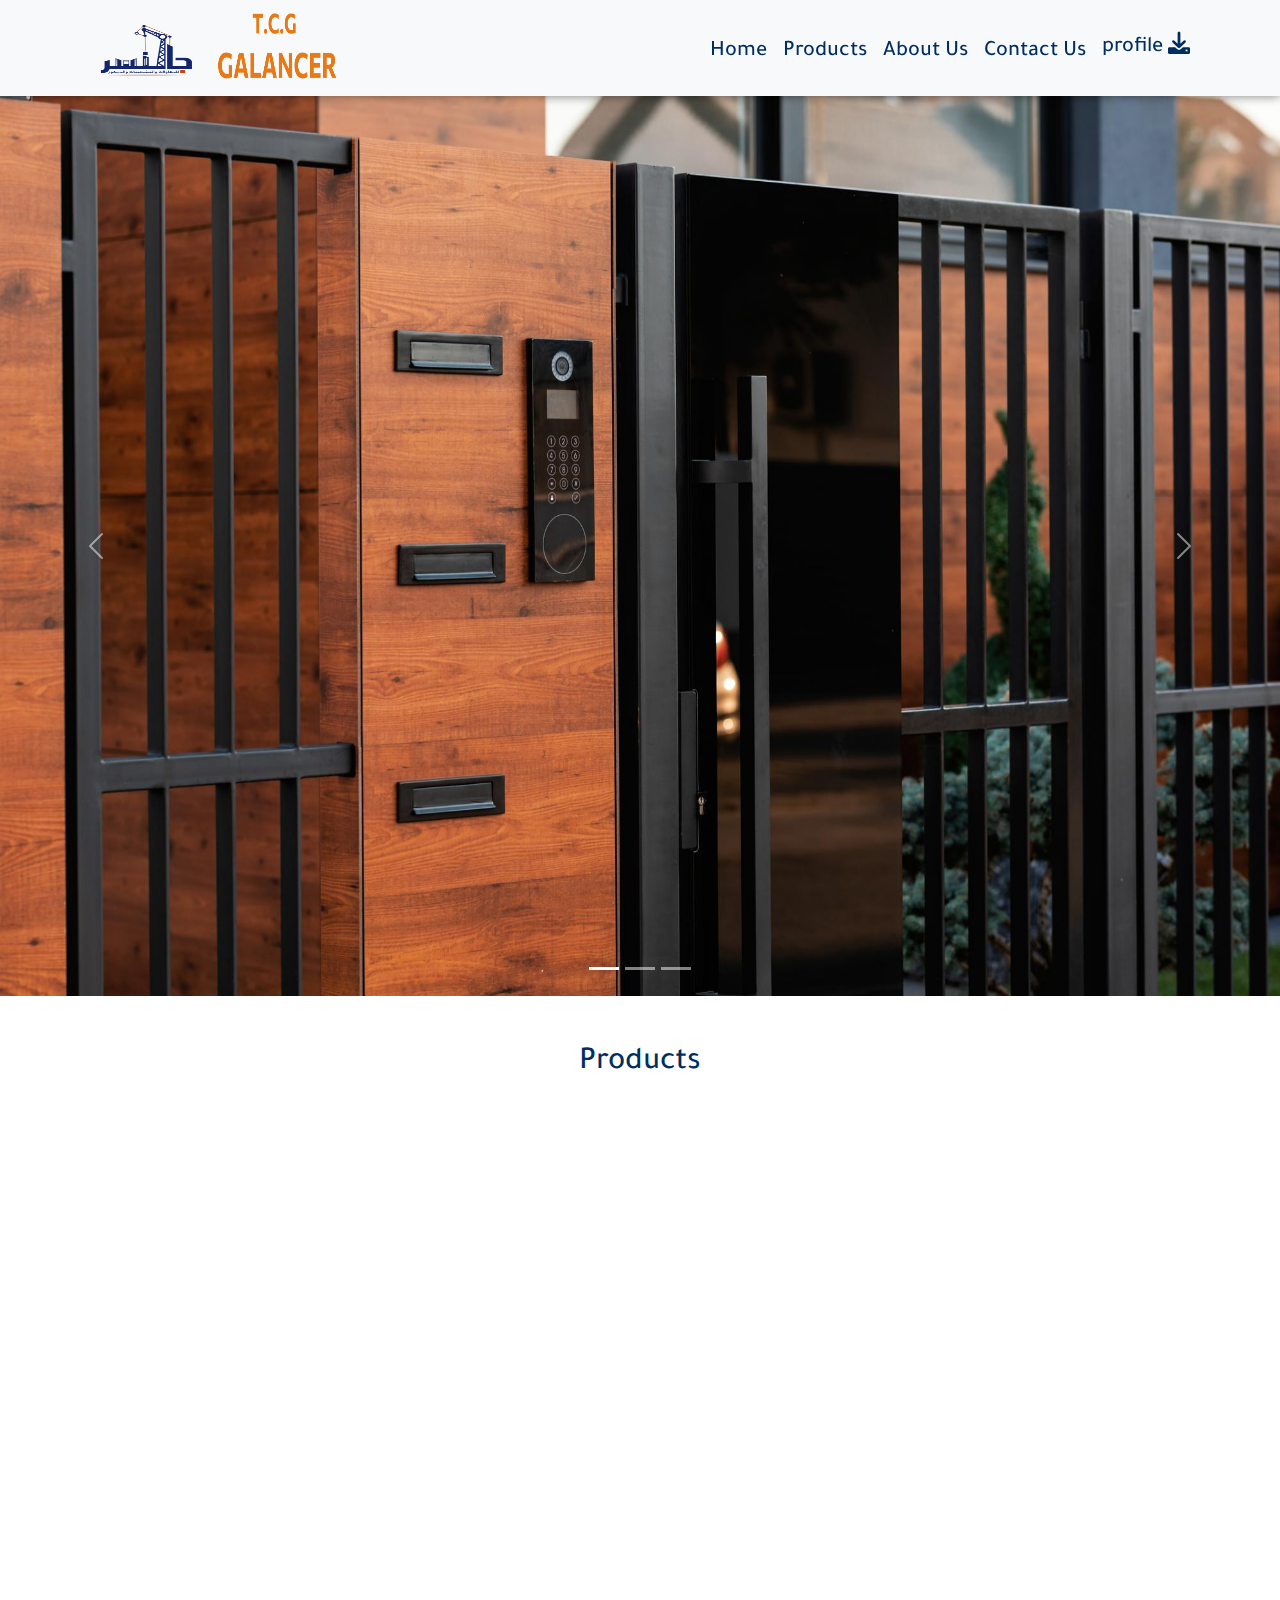
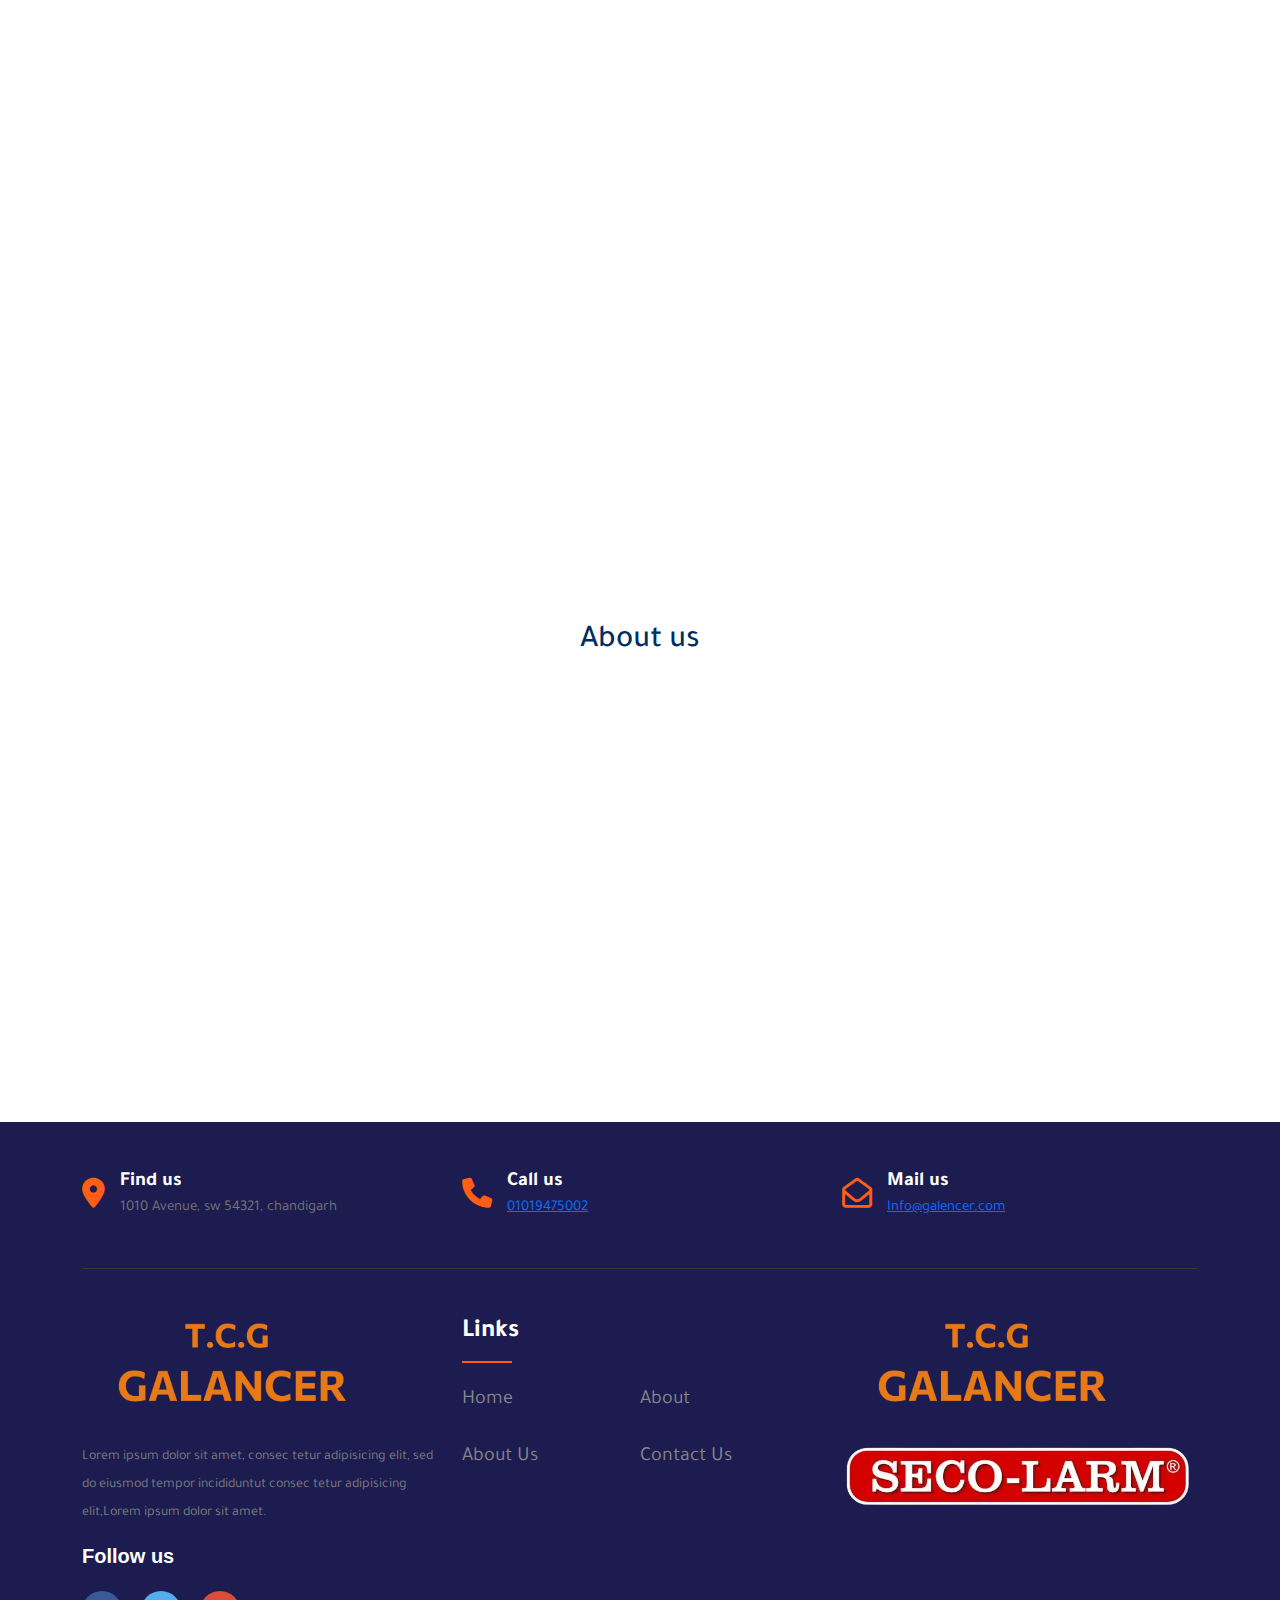
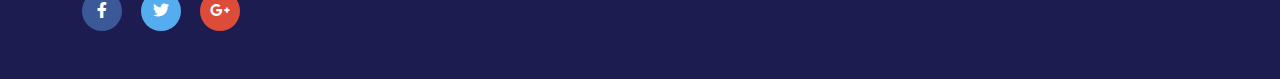
<file: index.html>
<!DOCTYPE html>
<html lang="en">

<head>
    <meta charset="UTF-8">
    <!-- Primary Meta Tags -->
    <title>Galencer</title>
    <meta name="title" content="Galencer">
    <meta name="description" content="  
">
    <!-- Open Graph / Facebook -->
    <meta property="og:type" content="">
    <meta property="og:url" content="">
    <meta property="og:title" content="">
    <meta property="og:description" content=" 
">
    <meta property="og:image" content="">
    <!-- Twitter -->
    <meta property="twitter:card" content="summary_large_image">
    <meta property="twitter:url" content="">
    <meta property="twitter:title" content="">
    <meta property="twitter:description" content="   
">
    <meta property="twitter:image" content="">
    <!-- Meta Tags Generated with https://metatags.io -->
    <meta name="keywords" content="">

    <meta name="viewport" content="width=device-width, initial-scale=1.0">
    <link rel="stylesheet" href="./css/all.min.css">
    <link rel="stylesheet" href="./css/bootstrap.min.css">
    <link rel="stylesheet" href="./css/index.css">
    <link rel="icon" href="./images/logo.png">
    <link href="https://unpkg.com/aos@2.3.1/dist/aos.css" rel="stylesheet">
    <link href="https://cdnjs.cloudflare.com/ajax/libs/font-awesome/5.13.0/css/all.min.css" rel="stylesheet">
    <link rel="stylesheet" href="https://cdnjs.cloudflare.com/ajax/libs/font-awesome/6.0.0-beta3/css/all.min.css">

</head>

<body>
   
    
    
    
    </div>
    
    <nav class="navbar navbar-expand-lg navbar-light bg-light sticky-top align-content-center">
        <div class="container d-flex justify-content-between align-content-center">
            <img src="./images/logoii.png" alt="logo2">
            <img src="./images/logo.png"   alt="logo">
            
            <button class="navbar-toggler" type="button" data-bs-toggle="collapse" data-bs-target="#navbarNav"
                aria-controls="navbarNav" aria-expanded="false" aria-label="Toggle navigation">
                <span class="navbar-toggler-icon"></span>
            </button>
            <div class="collapse navbar-collapse justify-content-end align-content-center" id="navbarNav">
                <ul class="navbar-nav">
                    <li class="nav-item">
                        <a class="nav-link  mt-2" aria-current="page" href="./index.html">
                            Home
                        </a>
                    </li>

                    <li class="nav-item">
                        <a class="nav-link  mt-2" aria-current="page" href="./products.html">
                            Products
                        </a>
                    </li>


                    <li class="nav-item">
                        <a class="nav-link  mt-2" aria-current="page" href="./about.html">
                            About Us
                        </a>
                    </li>

                    <li class="nav-item">
                        <a class="nav-link  mt-2" aria-current="page" href="./contact.html">
                            Contact Us
                        </a>
                    </li>


                    <li class="nav-item   mydrop mt-1">
                        <a class="nav-link " href="./files/GALENCER PROFILE.pdf" download="PROFILE">
                            profile
                            <i class="fas fa-download"></i>
                        </a>
                        
                    </li>

                </ul>
            </div>
        </div>
    </nav>
    <!----------------- end nav bar-------------- -->

    <!------------------ start carousel----------- -->
    <div id="carouselExampleCaptions" class="carousel slide" data-bs-ride="carousel" data-bs-interval="3000">
        <div class="carousel-indicators">
            <button type="button" data-bs-target="#carouselExampleCaptions" data-bs-slide-to="0" class="active"
                aria-current="true" aria-label="Slide 1"></button>
            <button type="button" data-bs-target="#carouselExampleCaptions" data-bs-slide-to="1"
                aria-label="Slide 2"></button>
            <button type="button" data-bs-target="#carouselExampleCaptions" data-bs-slide-to="2"
                aria-label="Slide 3"></button>
        </div>
        <div class="carousel-inner">
            <div class="carousel-item active">
                <img src="./images/cam1.jpg" class="d-block w-100" alt="First slide">
                <div class="carousel-caption d-none d-md-block">
                  
                </div>
            </div>
            <div class="carousel-item">
                <img src="./images/new3.jpg" class="d-block w-100" alt="Second slide">
                <div class="carousel-caption d-none d-md-block">
                    
                </div>
            </div>
            
            <div class="carousel-item">
                <img src="./images/cam2.jpg" class="d-block w-100" alt="Third slide">
                <div class="carousel-caption d-none d-md-block">
                   
                </div>
            </div>
            
        </div>
        <button class="carousel-control-prev" type="button" data-bs-target="#carouselExampleCaptions" data-bs-slide="prev">
            <span class="carousel-control-prev-icon" aria-hidden="true"></span>
            <span class="visually-hidden">Previous</span>
        </button>
        <button class="carousel-control-next" type="button" data-bs-target="#carouselExampleCaptions" data-bs-slide="next">
            <span class="carousel-control-next-icon" aria-hidden="true"></span>
            <span class="visually-hidden">Next</span>
        </button>
    </div>
    

    <!------------------ End carousel----------- -->


    <!------------------ start product ----------- -->
    
    <div class="section2 mt-5 mb-5">
        <div class="container text-center ">
            <h2>Products</h2>
            <!-- <div  class="row align-items-start">
            </div> -->
            <div class="container text-center">
                <div class="row align-items-start" id="products-container">

                </div>
            </div>
        </div>
    </div>

    <!------------------ End product ----------- -->

    <!------------------ start About ----------- -->
    <div class="container text-center mt-5">
        <h2 class="about">About us</h2>
        <div class="row align-items-start mt-5 mb-5 justify-content-between h-385px">



            <div data-aos="flip-down" class="col-lg-3 col-sm-12 box h-100 ">
                <h3>
                    <i class="fas fa-book"></i>
                </h3>
                <h3>Overview</h3>
                <p>Galencer is a dynamic company specializing in the finishing and trading
                    sectors. With a focus on providing high-quality finishing products and trading
                    services, Galencer has established itself as a reliable partner in the market.</p>

            </div>
            <div data-aos="flip-down" class="col-lg-3 col-sm-12 box  h-100">
                <h3>
                    <i class="fas fa-eye"></i>
                </h3>
                <h3>Vision</h3>
                <p>Galencer's vision is to be a leading player in the global finishing and trading markets,
                    recognized for its excellence, reliability, and commitment to customer satisfaction Finishing Products: Providing high-quality finishing
.</p>

            </div>


            <div data-aos="flip-down" class="col-lg-3 col-sm-12 box  h-100">
                <h3>
                    <i class="fas fa-list-check"></i>
                </h3>
                <h3>Mission</h3>
                <p>Galencer's mission is to deliver exceptional finishing solutions and trading services that
                    exceed customer expectations. Through innovation, efficiency, and a commitment to
                    quality, Galencer aims to drive value for its clients and stakeholders</p>

            </div>

        </div>
    </div>

    <footer class="footer-section">
        <div class="container">
            <div class="footer-cta pt-5 pb-5">
                <div class="row">
                    <div class="col-xl-4 col-md-4 mb-30">
                        <div class="single-cta">
                            <i class="fas fa-map-marker-alt"></i>
                            <div class="cta-text" >
                                <h4>Find us</h4>
                                <span>1010 Avenue, sw 54321, chandigarh</span>
                            </div>
                        </div>
                    </div>
                    <div class="col-xl-4 col-md-4 mb-30">
                        <div class="single-cta">
                            <i class="fas fa-phone"></i>
                            <div class="cta-text">
                                <h4>Call us</h4>
                                <span ><a href="https://wa.me/201019475002">01019475002</a></span>
                            </div>
                        </div>
                    </div>
                    <div class="col-xl-4 col-md-4 mb-30">
                        <div class="single-cta ">
                            <i class="far fa-envelope-open  "></i>
                            <div class="cta-text" >
                                <h4>Mail us</h4>
                                <span><a href="mailto:G.galencer@gmail.com">Info@galencer.com</a></span>
                            </div>
                        </div>
                    </div>
                </div>
            </div>
            <div class="footer-content pt-5 pb-5">
                <div class="row">
                    <div class="col-xl-4 col-lg-4 mb-50">
                        <div class="footer-widget">
                            <div class="footer-logo">
                                
                                <a href="index.html"><img src="./images/logo.png"   class="img-fluid" alt="logo"></a>
                                
                            </div>
                            <div class="footer-text">
                                <p>Lorem ipsum dolor sit amet, consec tetur adipisicing elit, sed do eiusmod tempor incididuntut consec tetur adipisicing
                                elit,Lorem ipsum dolor sit amet.</p>
                            </div>
                            <div class="footer-social-icon">
                                <span>Follow us</span>
                                <a href="https://www.facebook.com/galencer?mibextid=LQQJ4d"><i class="fab fa-facebook-f facebook-bg"></i></a>
                                <a href="#"><i class="fab fa-twitter twitter-bg"></i></a>
                                <a href="mailto:G.galencer@gmail.com"><i class="fab fa-google-plus-g google-bg"></i></a>
                            </div>
                        </div>
                    </div>
                    <div class="col-xl-4 col-lg-4 col-md-6 mb-30">
                        <div class="footer-widget">
                            <div class="footer-widget-heading ">
                                <h3>Links</h3>
                            </div>
                            <ul>
                                <li><a href="#">Home</a></li>
                                <li><a href="#">about</a></li>
                                <li><a href="#">About us</a></li>
                                <li><a href="#">Contact us</a></li>
                               
                            </ul>
                        </div>
                    </div>
                    <div class="col-xl-4 col-lg-4 col-md-6 mb-50">
                        <div class="footer-logo">
                            
                            <a href="index.html"><img src="./images/logo.png"   class="img-fluid" alt="logo"></a>
                            
                        </div>
                        <div>
                            <a href="index.html"><img src="./images/seco logo.png" class="img-fluid" alt="logo"></a> 
                        </div>
                    </div>
                </div>
            </div>
        </div>
       
    </footer>



    <script src="https://unpkg.com/aos@2.3.1/dist/aos.js"></script>
    <script>
        AOS.init();
    </script>
    <script src="./js/bootstrap.bundle.min.js"></script>
    <script src="./js/main.js"></script>
</body>

</html>
</file>
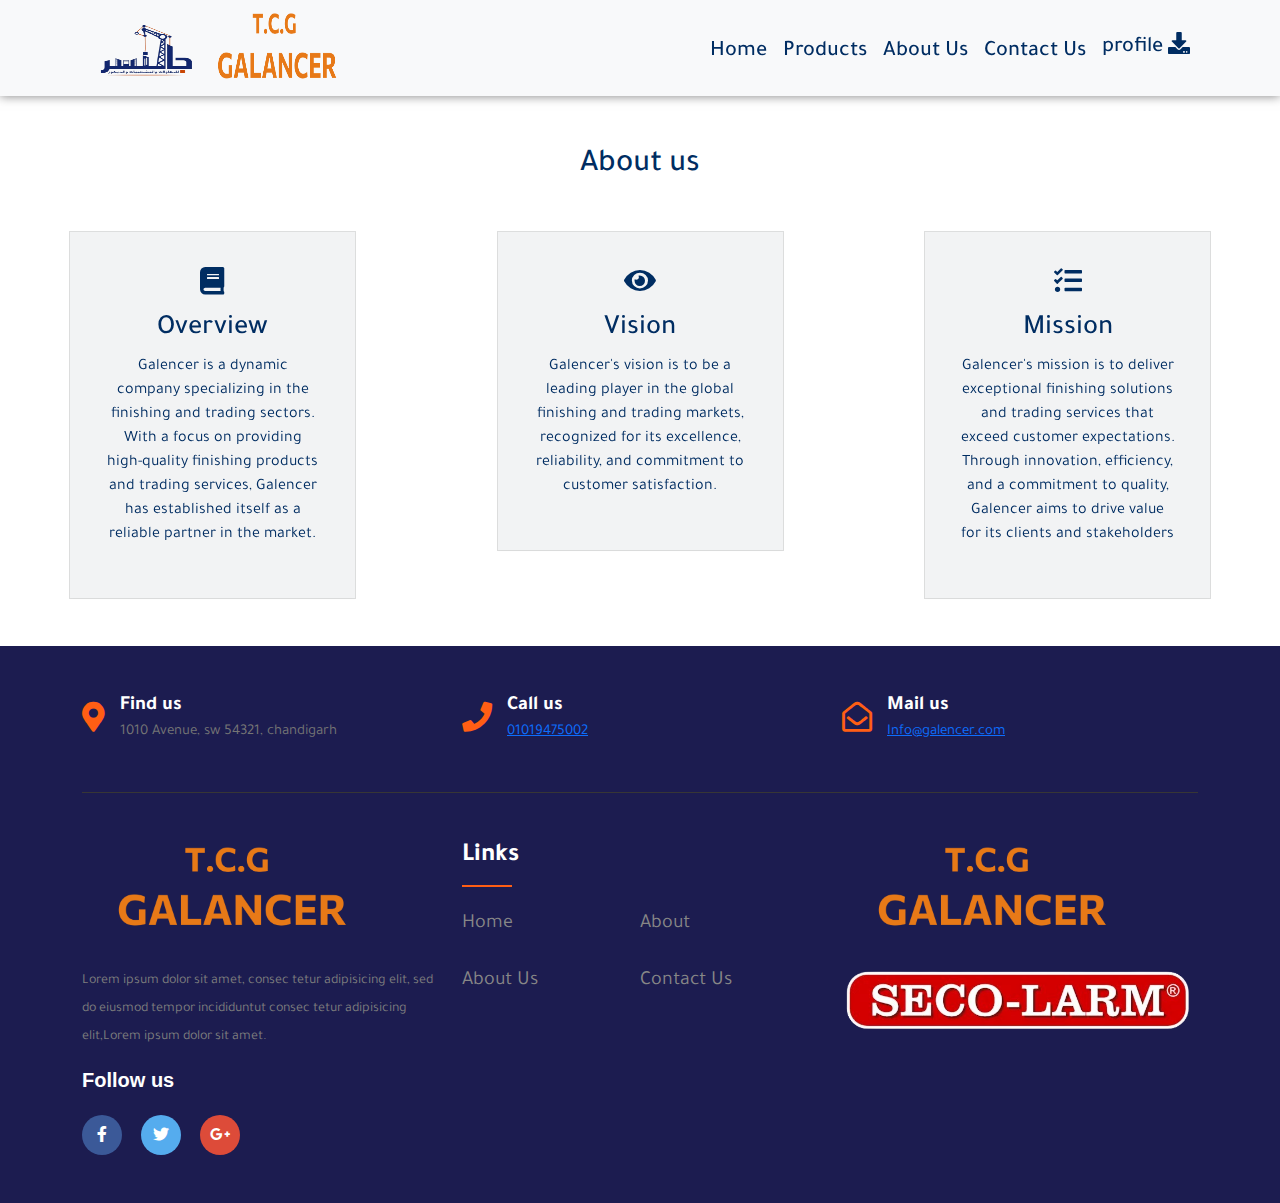
<file: about.html>
<!DOCTYPE html>
<html lang="en">

<head>
    <meta charset="UTF-8">
    <!-- Primary Meta Tags -->
    <title>Galencer</title>
    <meta name="title" content="Galencer">
    <meta name="description" content="  
">
    <!-- Open Graph / Facebook -->
    <meta property="og:type" content="">
    <meta property="og:url" content="">
    <meta property="og:title" content="">
    <meta property="og:description" content=" 
">
    <meta property="og:image" content="">
    <!-- Twitter -->
    <meta property="twitter:card" content="summary_large_image">
    <meta property="twitter:url" content="">
    <meta property="twitter:title" content="">
    <meta property="twitter:description" content="   
">
    <meta property="twitter:image" content="">
    <!-- Meta Tags Generated with https://metatags.io -->
    <meta name="keywords" content="">

    <meta name="viewport" content="width=device-width, initial-scale=1.0">
    <link rel="stylesheet" href="./css/all.min.css">
    <link rel="stylesheet" href="./css/bootstrap.min.css">
    <link rel="stylesheet" href="./css/about.css">
    <link rel="icon" href="./images/logo.png">
    <link href="https://unpkg.com/aos@2.3.1/dist/aos.css" rel="stylesheet">
    <link href="https://cdnjs.cloudflare.com/ajax/libs/font-awesome/5.13.0/css/all.min.css" rel="stylesheet">

</head>

<body>
    
    <!-- <div id="cursor"></div>
    <div id="stalker"></div>
    <div class="loading">
        <span class="loader"></span> -->
    </div>
    <nav class="navbar navbar-expand-lg navbar-light bg-light sticky-top align-content-center">
        <div class="container d-flex justify-content-between align-content-center">
            <img src="./images/logoii.png" alt="logo2">
            <img src="./images/logo.png" alt="logo">
            <button class="navbar-toggler" type="button" data-bs-toggle="collapse" data-bs-target="#navbarNav"
                aria-controls="navbarNav" aria-expanded="false" aria-label="Toggle navigation">
                <span class="navbar-toggler-icon"></span>
            </button>
            <div class="collapse navbar-collapse justify-content-end align-content-center" id="navbarNav">
                <ul class="navbar-nav">
                    <li class="nav-item">
                        <a class="nav-link  mt-2" aria-current="page" href="./index.html">
                            Home
                        </a>
                    </li>

                    <li class="nav-item">
                        <a class="nav-link  mt-2" aria-current="page" href="./products.html">
                            Products
                        </a>
                    </li>


                    <li class="nav-item">
                        <a class="nav-link  mt-2" aria-current="page" href="./about.html">
                            About Us
                        </a>
                    </li>

                    <li class="nav-item">
                        <a class="nav-link  mt-2" aria-current="page" href="./contact.html">
                            Contact Us
                        </a>
                    </li>


                    <li class="nav-item   mydrop mt-1">
                        <a class="nav-link " href="./files/GALENCER PROFILE.pdf" download="PROFILE">
                            profile
                            <i class="fas fa-download"></i>
                        </a>
                        
                    </li>


                </ul>
            </div>
        </div>
    </nav>
    <!----------------- end nav bar-------------- -->




    <!------------------ start About ----------- -->
    <div class="container text-center mt-5">
        <h2 class="about">About us</h2>
        <div class="row align-items-start mt-5 mb-5 justify-content-between">



            <div data-aos="zoom-out" class="col-lg-3 col-sm-12 box ">
                <h3>
                    <i class="fas fa-book"></i>
                </h3>
                <h3>Overview</h3>
                <p>Galencer is a dynamic company specializing in the finishing and trading
                    sectors. With a focus on providing high-quality finishing products and trading
                    services, Galencer has established itself as a reliable partner in the market.</p>

            </div>
            <div data-aos="zoom-out" class="col-lg-3 col-sm-12 box ">
                <h3>
                    <i class="fas fa-eye"></i>
                </h3>
                <h3>Vision</h3>
                <p>Galencer's vision is to be a leading player in the global finishing and trading markets,
                    recognized for its excellence, reliability, and commitment to customer satisfaction.</p>

            </div>


            <div data-aos="zoom-out" class="col-lg-3 col-sm-12 box  mybox">
                <h3>
                    <i class="fas fa-list-check"></i>
                </h3>
                <h3>Mission</h3>
                <p>Galencer's mission is to deliver exceptional finishing solutions and trading services that
                    exceed customer expectations. Through innovation, efficiency, and a commitment to
                    quality, Galencer aims to drive value for its clients and stakeholders</p>

            </div>

        </div>
    </div>
    <footer class="footer-section">
        <div class="container">
            <div class="footer-cta pt-5 pb-5">
                <div class="row">
                    <div class="col-xl-4 col-md-4 mb-30">
                        <div class="single-cta">
                            <i class="fas fa-map-marker-alt"></i>
                            <div class="cta-text" >
                                <h4>Find us</h4>
                                <span>1010 Avenue, sw 54321, chandigarh</span>
                            </div>
                        </div>
                    </div>
                    <div class="col-xl-4 col-md-4 mb-30">
                        <div class="single-cta">
                            <i class="fas fa-phone"></i>
                            <div class="cta-text">
                                <h4>Call us</h4>
                                <span ><a href="https://wa.me/201019475002">01019475002</a></span>
                            </div>
                        </div>
                    </div>
                    <div class="col-xl-4 col-md-4 mb-30">
                        <div class="single-cta ">
                            <i class="far fa-envelope-open  "></i>
                            <div class="cta-text" >
                                <h4>Mail us</h4>
                                <span><a href="mailto:G.galencer@gmail.com">Info@galencer.com</a></span>
                            </div>
                        </div>
                    </div>
                </div>
            </div>
            <div class="footer-content pt-5 pb-5">
                <div class="row">
                    <div class="col-xl-4 col-lg-4 mb-50">
                        <div class="footer-widget">
                            <div class="footer-logo">
                                
                                <a href="index.html"><img src="./images/logo.png"   class="img-fluid" alt="logo"></a>
                                
                            </div>
                            <div class="footer-text">
                                <p>Lorem ipsum dolor sit amet, consec tetur adipisicing elit, sed do eiusmod tempor incididuntut consec tetur adipisicing
                                elit,Lorem ipsum dolor sit amet.</p>
                            </div>
                            <div class="footer-social-icon">
                                <span>Follow us</span>
                                <a href="https://www.facebook.com/galencer?mibextid=LQQJ4d"><i class="fab fa-facebook-f facebook-bg"></i></a>
                                <a href="#"><i class="fab fa-twitter twitter-bg"></i></a>
                                <a href="mailto:G.galencer@gmail.com"><i class="fab fa-google-plus-g google-bg"></i></a>
                            </div>
                        </div>
                    </div>
                    <div class="col-xl-4 col-lg-4 col-md-6 mb-30">
                        <div class="footer-widget">
                            <div class="footer-widget-heading ">
                                <h3>Links</h3>
                            </div>
                            <ul>
                                <li><a href="#">Home</a></li>
                                <li><a href="#">about</a></li>
                                <li><a href="#">About us</a></li>
                                <li><a href="#">Contact us</a></li>
                               
                            </ul>
                        </div>
                    </div>
                    <div class="col-xl-4 col-lg-4 col-md-6 mb-50">
                        <div class="footer-logo">
                            
                            <a href="index.html"><img src="./images/logo.png"   class="img-fluid" alt="logo"></a>
                            
                        </div>
                        <div>
                            <a href="index.html"><img src="./images/seco logo.png" class="img-fluid" alt="logo"></a> 
                        </div>
                    </div>
                </div>
            </div>
        </div>
       
    </footer>



    <script src="https://unpkg.com/aos@2.3.1/dist/aos.js"></script>
    <script>
        AOS.init();
    </script>
    <script src="./js/bootstrap.bundle.min.js"></script>
    <script src="./js/main.js"></script>
</body>

</html>
</file>
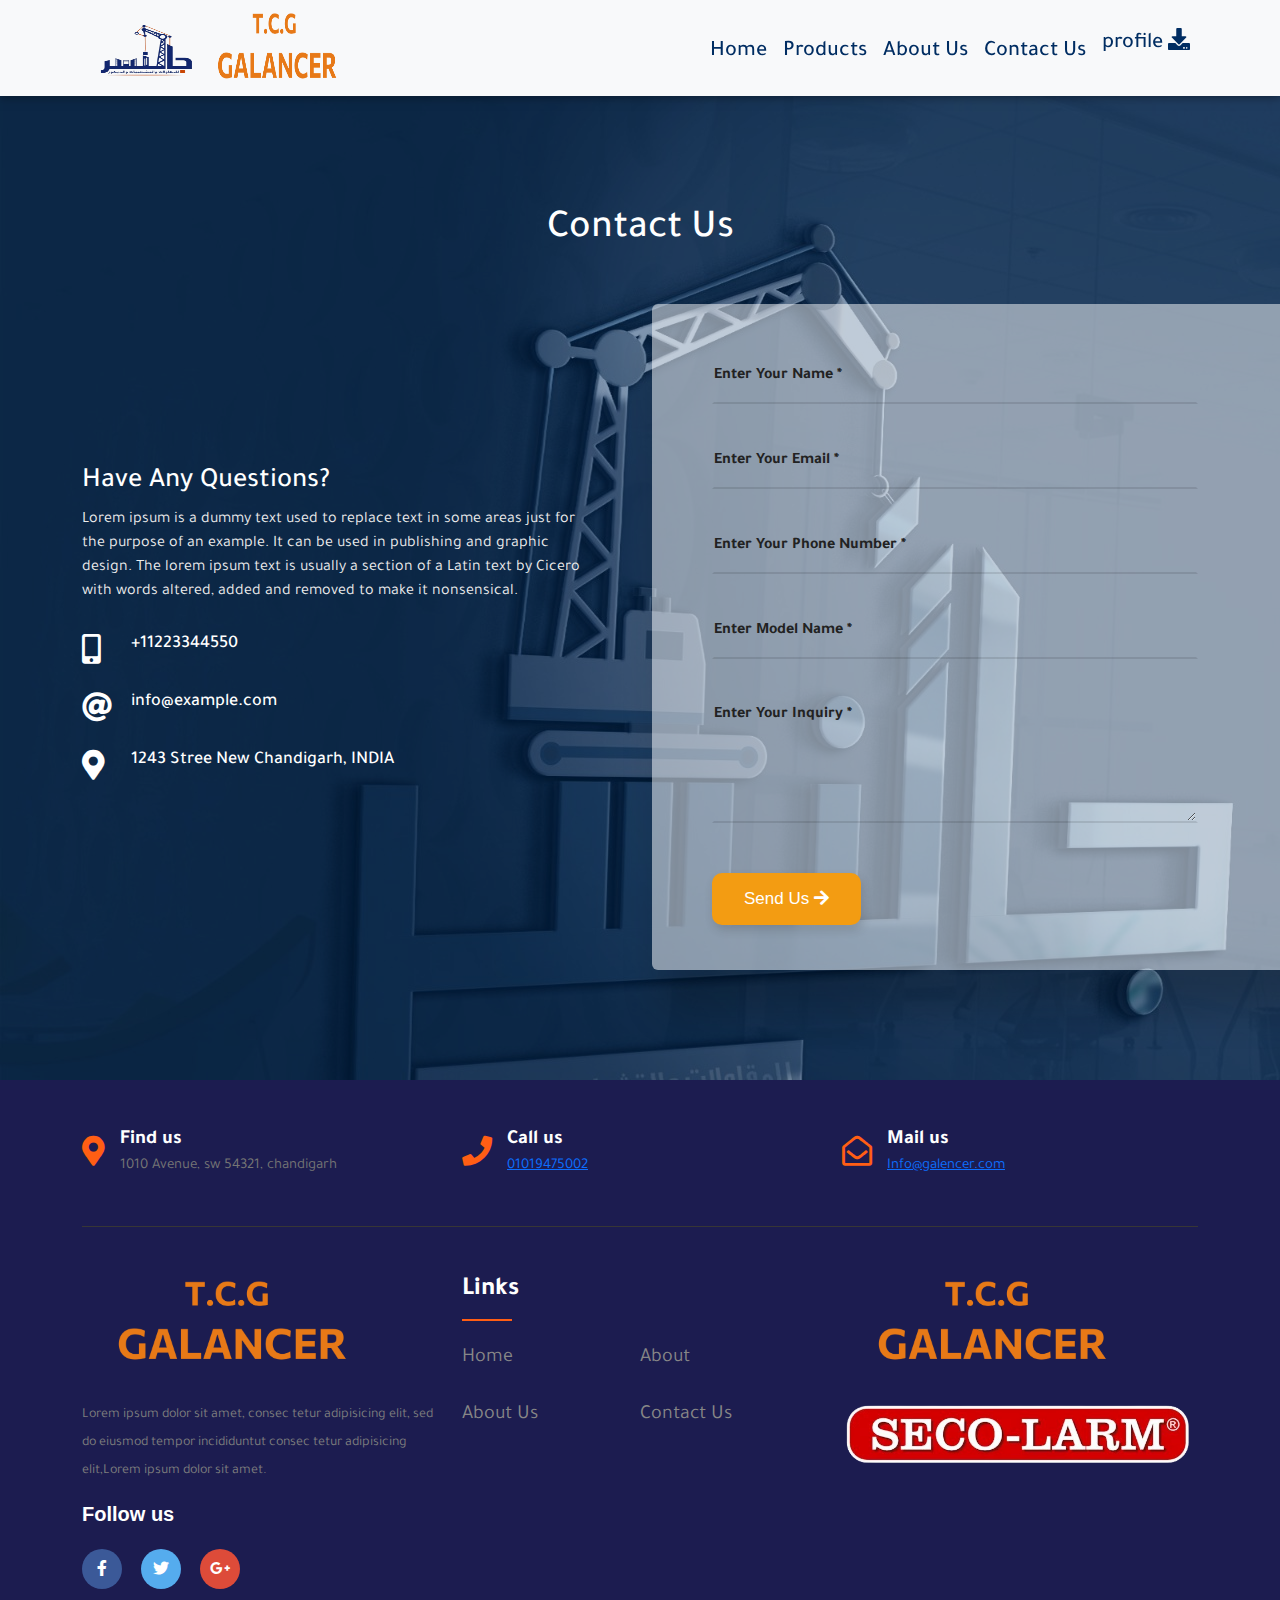
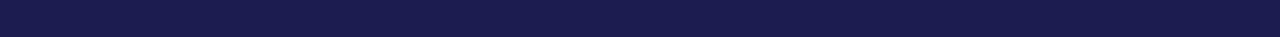
<file: contact.html>
<!DOCTYPE html>
<html lang="en">

<head>
    <meta charset="UTF-8">
    <!-- Primary Meta Tags -->
    <title>Galencer</title>
    <meta name="title" content="Galencer">
    <meta name="description" content="  
">
    <!-- Open Graph / Facebook -->
    <meta property="og:type" content="">
    <meta property="og:url" content="">
    <meta property="og:title" content="">
    <meta property="og:description" content=" 
">
    <meta property="og:image" content="">
    <!-- Twitter -->
    <meta property="twitter:card" content="summary_large_image">
    <meta property="twitter:url" content="">
    <meta property="twitter:title" content="">
    <meta property="twitter:description" content="   
">
    <meta property="twitter:image" content="">
    <!-- Meta Tags Generated with https://metatags.io -->
    <meta name="keywords" content="">

    <meta name="viewport" content="width=device-width, initial-scale=1.0">
    <link rel="stylesheet" href="./css/all.min.css">
    <link rel="stylesheet" href="./css/bootstrap.min.css">
    <link rel="stylesheet" href="./css/contact.css">
    <link rel="icon" href="./images/logo.png">
    <link href="https://unpkg.com/aos@2.3.1/dist/aos.css" rel="stylesheet">
    <link href="https://cdnjs.cloudflare.com/ajax/libs/font-awesome/5.13.0/css/all.min.css" rel="stylesheet">

</head>

<body>

    </div>
    <nav class="navbar navbar-expand-lg navbar-light bg-light sticky-top align-content-center">
        <div class="container d-flex justify-content-between align-content-center">
            <img src="./images/logoii.png" alt="logo2">
            <img src="./images/logo.png" alt="logo">
            
            <button class="navbar-toggler" type="button" data-bs-toggle="collapse" data-bs-target="#navbarNav"
                aria-controls="navbarNav" aria-expanded="false" aria-label="Toggle navigation">
                <span class="navbar-toggler-icon"></span>
            </button>
            <div class="collapse navbar-collapse justify-content-end align-content-center" id="navbarNav">
                <ul class="navbar-nav">
                    <li class="nav-item">
                        <a class="nav-link  mt-2" aria-current="page" href="./index.html">
                            Home
                        </a>
                    </li>

                    <li class="nav-item">
                        <a class="nav-link  mt-2" aria-current="page" href="./products.html">
                            Products
                        </a>
                    </li>


                    <li class="nav-item">
                        <a class="nav-link  mt-2" aria-current="page" href="./about.html">
                            About Us
                        </a>
                    </li>

                    <li class="nav-item">
                        <a class="nav-link  mt-2" aria-current="page" href="./contact.html">
                            Contact Us
                        </a>
                    </li>


                   
                            <a class="nav-link " href="./files/GALENCER PROFILE.pdf" download="PROFILE">
                                profile
                                <i class="fas fa-download"></i>
                            </a>
                            
                        </li>
    
            </div>
        </div>
    </nav>
    <!----------------- end nav bar-------------- -->
    <div class="bd">

        <section class="section-bg" data-scroll-index="7">

            <div class="overlay pt-100 pb-100 ">
                <div class="container">
                    <h1> Contact Us
                    </h1>
                    <div class="row">
                        <div class="col-lg-6 d-flex align-items-center">
                            <div class="contact-info">

                                <h3 class="contact-title">Have Any Questions?</h3>
                                <p>Lorem ipsum is a dummy text used to replace text in some areas just for the purpose
                                    of an example. It can be used in publishing and graphic design. The lorem ipsum text
                                    is usually a section of a Latin text by Cicero with words altered, added and removed
                                    to make it nonsensical.</p>
                                <ul class="contact-info">
                                    <li>
                                        <div class="info-left">
                                            <i class="fas fa-mobile-alt"></i>
                                        </div>
                                        <div class="info-right">
                                            <h4>+11223344550</h4>
                                        </div>
                                    </li>
                                    <li>
                                        <div class="info-left">
                                            <i class="fas fa-at"></i>
                                        </div>
                                        <div class="info-right">
                                            <h4>info@example.com</h4>
                                        </div>
                                    </li>
                                    <li>
                                        <div class="info-left">
                                            <i class="fas fa-map-marker-alt"></i>
                                        </div>
                                        <div class="info-right">
                                            <h4>1243 Stree New Chandigarh, INDIA</h4>
                                        </div>
                                    </li>
                                </ul>
                            </div>
                        </div>
                        <div class="col-lg-6 d-flex align-items-center">
                            <div class="contact-form">
                                <!--Contact Form-->
                                <form id='contact-form' method='POST'>
                                    <input type='hidden' name='form-name' value='contactForm' />
                                    <div class="row">
                                        <!-- حقل الاسم -->
                                        <div class="col-md-12">
                                            <div class="form-group">
                                                <input type="text" name="name" class="form-control" id="first-name"
                                                    placeholder="Enter Your Name *" required="required">
                                            </div>
                                        </div>
                                        <!-- حقل البريد الإلكتروني -->
                                        <div class="col-md-12">
                                            <div class="form-group">
                                                <input type="email" name="email" class="form-control" id="email"
                                                    placeholder="Enter Your Email *" required="required">
                                            </div>
                                        </div>
                                        <!-- حقل رقم الهاتف -->
                                        <div class="col-md-12">
                                            <div class="form-group">
                                                <input type="tel" name="phone" class="form-control" id="phone"
                                                    placeholder="Enter Your Phone Number *" required="required">
                                            </div>
                                        </div>
                                        <!-- حقل اسم الموديل -->
                                        <div class="col-md-12">
                                            <div class="form-group">
                                                <input type="text" name="model" class="form-control" id="model"
                                                    placeholder="Enter Model Name *" required="required">
                                            </div>
                                        </div>
                                        <!-- حقل الاستفسار -->
                                        <div class="col-md-12">
                                            <div class="form-group">
                                                <textarea rows="4" name="message" class="form-control" id="description"
                                                    placeholder="Enter Your Inquiry *" required="required"></textarea>
                                            </div>
                                        </div>
                                        <!-- زر الإرسال -->
                                        <div class="col-md-12">
                                            <button class="btn-big btn btn-bg">Send Us <i
                                                    class="fas fa-arrow-right"></i></button>
                                        </div>
                                    </div>
                                </form>

                            </div>
                        </div>
                    </div>
                </div>
            </div>
        </section>
    </div>


    <footer class="footer-section">
        <div class="container">
            <div class="footer-cta pt-5 pb-5">
                <div class="row">
                    <div class="col-xl-4 col-md-4 mb-30">
                        <div class="single-cta">
                            <i class="fas fa-map-marker-alt"></i>
                            <div class="cta-text" >
                                <h4>Find us</h4>
                                <span>1010 Avenue, sw 54321, chandigarh</span>
                            </div>
                        </div>
                    </div>
                    <div class="col-xl-4 col-md-4 mb-30">
                        <div class="single-cta">
                            <i class="fas fa-phone"></i>
                            <div class="cta-text">
                                <h4>Call us</h4>
                                <span ><a href="https://wa.me/201019475002">01019475002</a></span>
                            </div>
                        </div>
                    </div>
                    <div class="col-xl-4 col-md-4 mb-30">
                        <div class="single-cta ">
                            <i class="far fa-envelope-open  "></i>
                            <div class="cta-text" >
                                <h4>Mail us</h4>
                                <span><a href="mailto:G.galencer@gmail.com">Info@galencer.com</a></span>
                            </div>
                        </div>
                    </div>
                </div>
            </div>
            <div class="footer-content pt-5 pb-5">
                <div class="row">
                    <div class="col-xl-4 col-lg-4 mb-50">
                        <div class="footer-widget">
                            <div class="footer-logo">
                                
                                <a href="index.html"><img src="./images/logo.png"   class="img-fluid" alt="logo"></a>
                                
                            </div>
                            <div class="footer-text">
                                <p>Lorem ipsum dolor sit amet, consec tetur adipisicing elit, sed do eiusmod tempor incididuntut consec tetur adipisicing
                                elit,Lorem ipsum dolor sit amet.</p>
                            </div>
                            <div class="footer-social-icon">
                                <span>Follow us</span>
                                <a href="https://www.facebook.com/galencer?mibextid=LQQJ4d"><i class="fab fa-facebook-f facebook-bg"></i></a>
                                <a href="#"><i class="fab fa-twitter twitter-bg"></i></a>
                                <a href="mailto:G.galencer@gmail.com"><i class="fab fa-google-plus-g google-bg"></i></a>
                            </div>
                        </div>
                    </div>
                    <div class="col-xl-4 col-lg-4 col-md-6 mb-30">
                        <div class="footer-widget">
                            <div class="footer-widget-heading ">
                                <h3>Links</h3>
                            </div>
                            <ul>
                                <li><a href="#">Home</a></li>
                                <li><a href="#">about</a></li>
                                <li><a href="#">About us</a></li>
                                <li><a href="#">Contact us</a></li>
                               
                            </ul>
                        </div>
                    </div>
                    <div class="col-xl-4 col-lg-4 col-md-6 mb-50">
                        <div class="footer-logo">
                            
                            <a href="index.html"><img src="./images/logo.png"   class="img-fluid" alt="logo"></a>
                            
                        </div>
                        <div>
                            <a href="index.html"><img src="./images/seco logo.png" class="img-fluid" alt="logo"></a> 
                        </div>
                    </div>
                </div>
            </div>
        </div>
       
    </footer>



    <script src="https://unpkg.com/aos@2.3.1/dist/aos.js"></script>
    <script>
        AOS.init();
    </script>
    <script src="./js/bootstrap.bundle.min.js"></script>
    <script src="./js/main.js"></script>
</body>

</html>
</file>
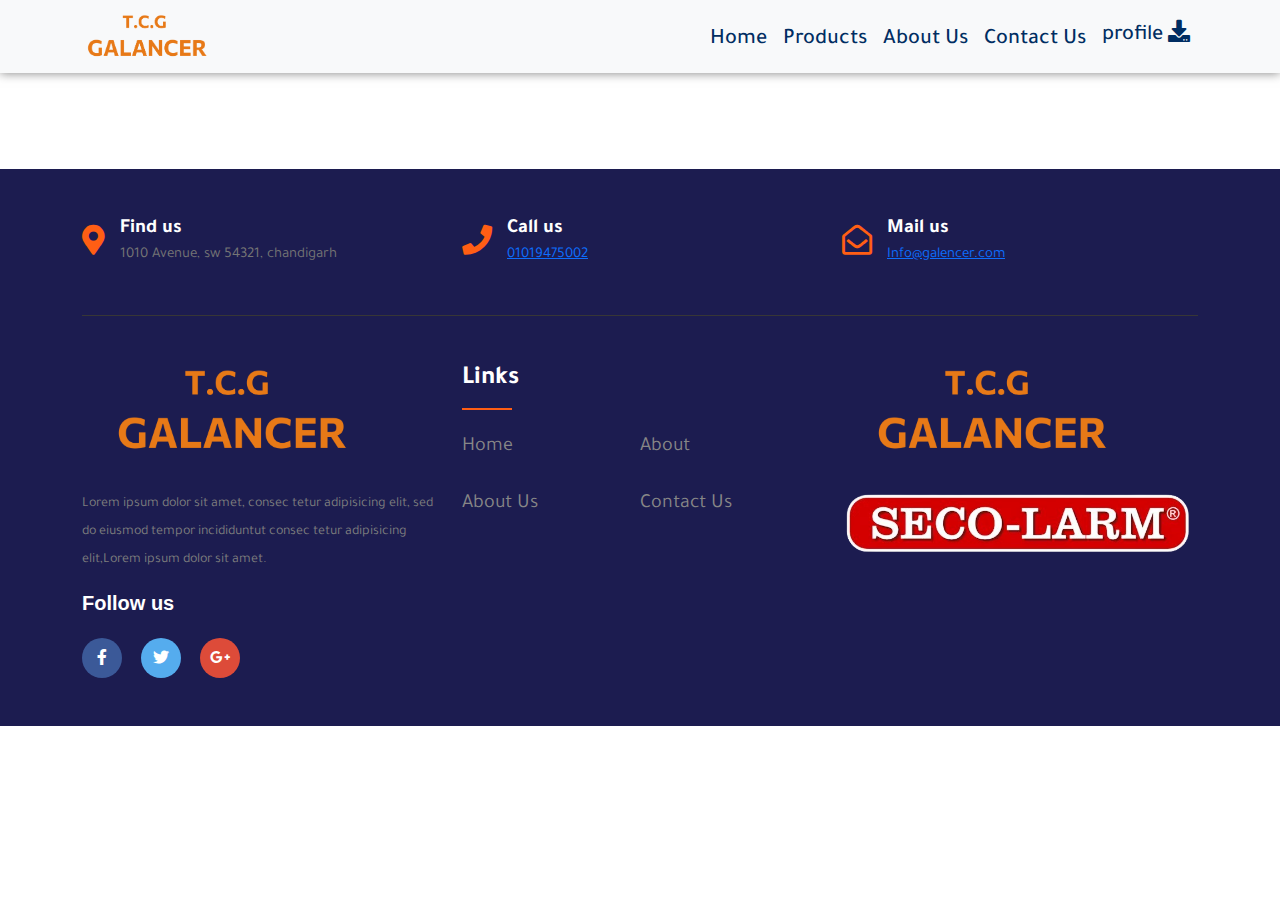
<file: product-details.html>
<!DOCTYPE html>
<html lang="en">

<head>
    <meta charset="UTF-8">
    <!-- Primary Meta Tags -->
    <title>Galencer</title>
    <meta name="title" content="Galencer">
    <meta name="description" content="  
">
    <!-- Open Graph / Facebook -->
    <meta property="og:type" content="">
    <meta property="og:url" content="">
    <meta property="og:title" content="">
    <meta property="og:description" content=" 
">
    <meta property="og:image" content="">
    <!-- Twitter -->
    <meta property="twitter:card" content="summary_large_image">
    <meta property="twitter:url" content="">
    <meta property="twitter:title" content="">
    <meta property="twitter:description" content="   
">
    <meta property="twitter:image" content="">
    <!-- Meta Tags Generated with https://metatags.io -->
    <meta name="keywords" content="">

    <meta name="viewport" content="width=device-width, initial-scale=1.0">
    <link rel="stylesheet" href="./css/all.min.css">
    <link rel="stylesheet" href="./css/bootstrap.min.css">
    <link rel="stylesheet" href="./css/products-details.css">
    <link rel="icon" href="./images/logo.png">
    <link href="https://unpkg.com/aos@2.3.1/dist/aos.css" rel="stylesheet">
    <link href="https://cdnjs.cloudflare.com/ajax/libs/font-awesome/5.13.0/css/all.min.css" rel="stylesheet">

</head>

<body>
    <nav class="navbar navbar-expand-lg navbar-light bg-light sticky-top align-content-center">
        <div class="container d-flex justify-content-between align-content-center">
            <img src="./images/logo.png" alt="logo">
            <button class="navbar-toggler" type="button" data-bs-toggle="collapse" data-bs-target="#navbarNav"
                aria-controls="navbarNav" aria-expanded="false" aria-label="Toggle navigation">
                <span class="navbar-toggler-icon"></span>
            </button>
            <div class="collapse navbar-collapse justify-content-end align-content-center" id="navbarNav">
                <ul class="navbar-nav">
                    <li class="nav-item">
                        <a class="nav-link  mt-2" aria-current="page" href="./index.html">
                            Home
                        </a>
                    </li>

                    <li class="nav-item">
                        <a class="nav-link  mt-2" aria-current="page" href="./products.html">
                            Products
                        </a>
                    </li>


                    <li class="nav-item">
                        <a class="nav-link  mt-2" aria-current="page" href="./about.html">
                            About Us
                        </a>
                    </li>

                    <li class="nav-item">
                        <a class="nav-link  mt-2" aria-current="page" href="./contact.html">
                            Contact Us
                        </a>
                    </li>

                    <li class="nav-item   mydrop mt-1">
                        <a class="nav-link " href="./files/GALENCER PROFILE.pdf" download="PROFILE">
                            profile
                            <i class="fas fa-download"></i>
                        </a>
                        
                    </li>

                </ul>
            </div>
        </div>
    </nav>
    <!-- <div >"</div> -->
    <div class="container mt-5 mb-5  ">
        

        <div class="row align-items-start " id="product-details-container" class="Now">
            <div class="button-container">
                
            </div>


        </div>
        

    </div>
    <footer class="footer-section">
        <div class="container">
            <div class="footer-cta pt-5 pb-5">
                <div class="row">
                    <div class="col-xl-4 col-md-4 mb-30">
                        <div class="single-cta">
                            <i class="fas fa-map-marker-alt"></i>
                            <div class="cta-text" >
                                <h4>Find us</h4>
                                <span>1010 Avenue, sw 54321, chandigarh</span>
                            </div>
                        </div>
                    </div>
                    <div class="col-xl-4 col-md-4 mb-30">
                        <div class="single-cta">
                            <i class="fas fa-phone"></i>
                            <div class="cta-text">
                                <h4>Call us</h4>
                                <span ><a href="https://wa.me/201019475002">01019475002</a></span>
                            </div>
                        </div>
                    </div>
                    <div class="col-xl-4 col-md-4 mb-30">
                        <div class="single-cta ">
                            <i class="far fa-envelope-open  "></i>
                            <div class="cta-text" >
                                <h4>Mail us</h4>
                                <span><a href="mailto:G.galencer@gmail.com">Info@galencer.com</a></span>
                            </div>
                        </div>
                    </div>
                </div>
            </div>
            <div class="footer-content pt-5 pb-5">
                <div class="row">
                    <div class="col-xl-4 col-lg-4 mb-50">
                        <div class="footer-widget">
                            <div class="footer-logo">
                                
                                <a href="index.html"><img src="./images/logo.png"   class="img-fluid" alt="logo"></a>
                                
                            </div>
                            <div class="footer-text">
                                <p>Lorem ipsum dolor sit amet, consec tetur adipisicing elit, sed do eiusmod tempor incididuntut consec tetur adipisicing
                                elit,Lorem ipsum dolor sit amet.</p>
                            </div>
                            <div class="footer-social-icon">
                                <span>Follow us</span>
                                <a href="https://www.facebook.com/galencer?mibextid=LQQJ4d"><i class="fab fa-facebook-f facebook-bg"></i></a>
                                <a href="#"><i class="fab fa-twitter twitter-bg"></i></a>
                                <a href="mailto:G.galencer@gmail.com"><i class="fab fa-google-plus-g google-bg"></i></a>
                            </div>
                        </div>
                    </div>
                    <div class="col-xl-4 col-lg-4 col-md-6 mb-30">
                        <div class="footer-widget">
                            <div class="footer-widget-heading ">
                                <h3>Links</h3>
                            </div>
                            <ul>
                                <li><a href="#">Home</a></li>
                                <li><a href="#">about</a></li>
                                <li><a href="#">About us</a></li>
                                <li><a href="#">Contact us</a></li>
                               
                            </ul>
                        </div>
                    </div>
                    <div class="col-xl-4 col-lg-4 col-md-6 mb-50">
                        <div class="footer-logo">
                            
                            <a href="index.html"><img src="./images/logo.png"   class="img-fluid" alt="logo"></a>
                            
                        </div>
                        <div>
                            <a href="index.html"><img src="./images/seco logo.png" class="img-fluid" alt="logo"></a> 
                        </div>
                    </div>
                </div>
            </div>
        </div>
       
    </footer>


    <script src="https://unpkg.com/aos@2.3.1/dist/aos.js"></script>
    <script>
        AOS.init();
    </script>
    <script src="./js/bootstrap.bundle.min.js"></script>
    <script src="./js/product-details.js"></script>
</body>

</html>
</file>
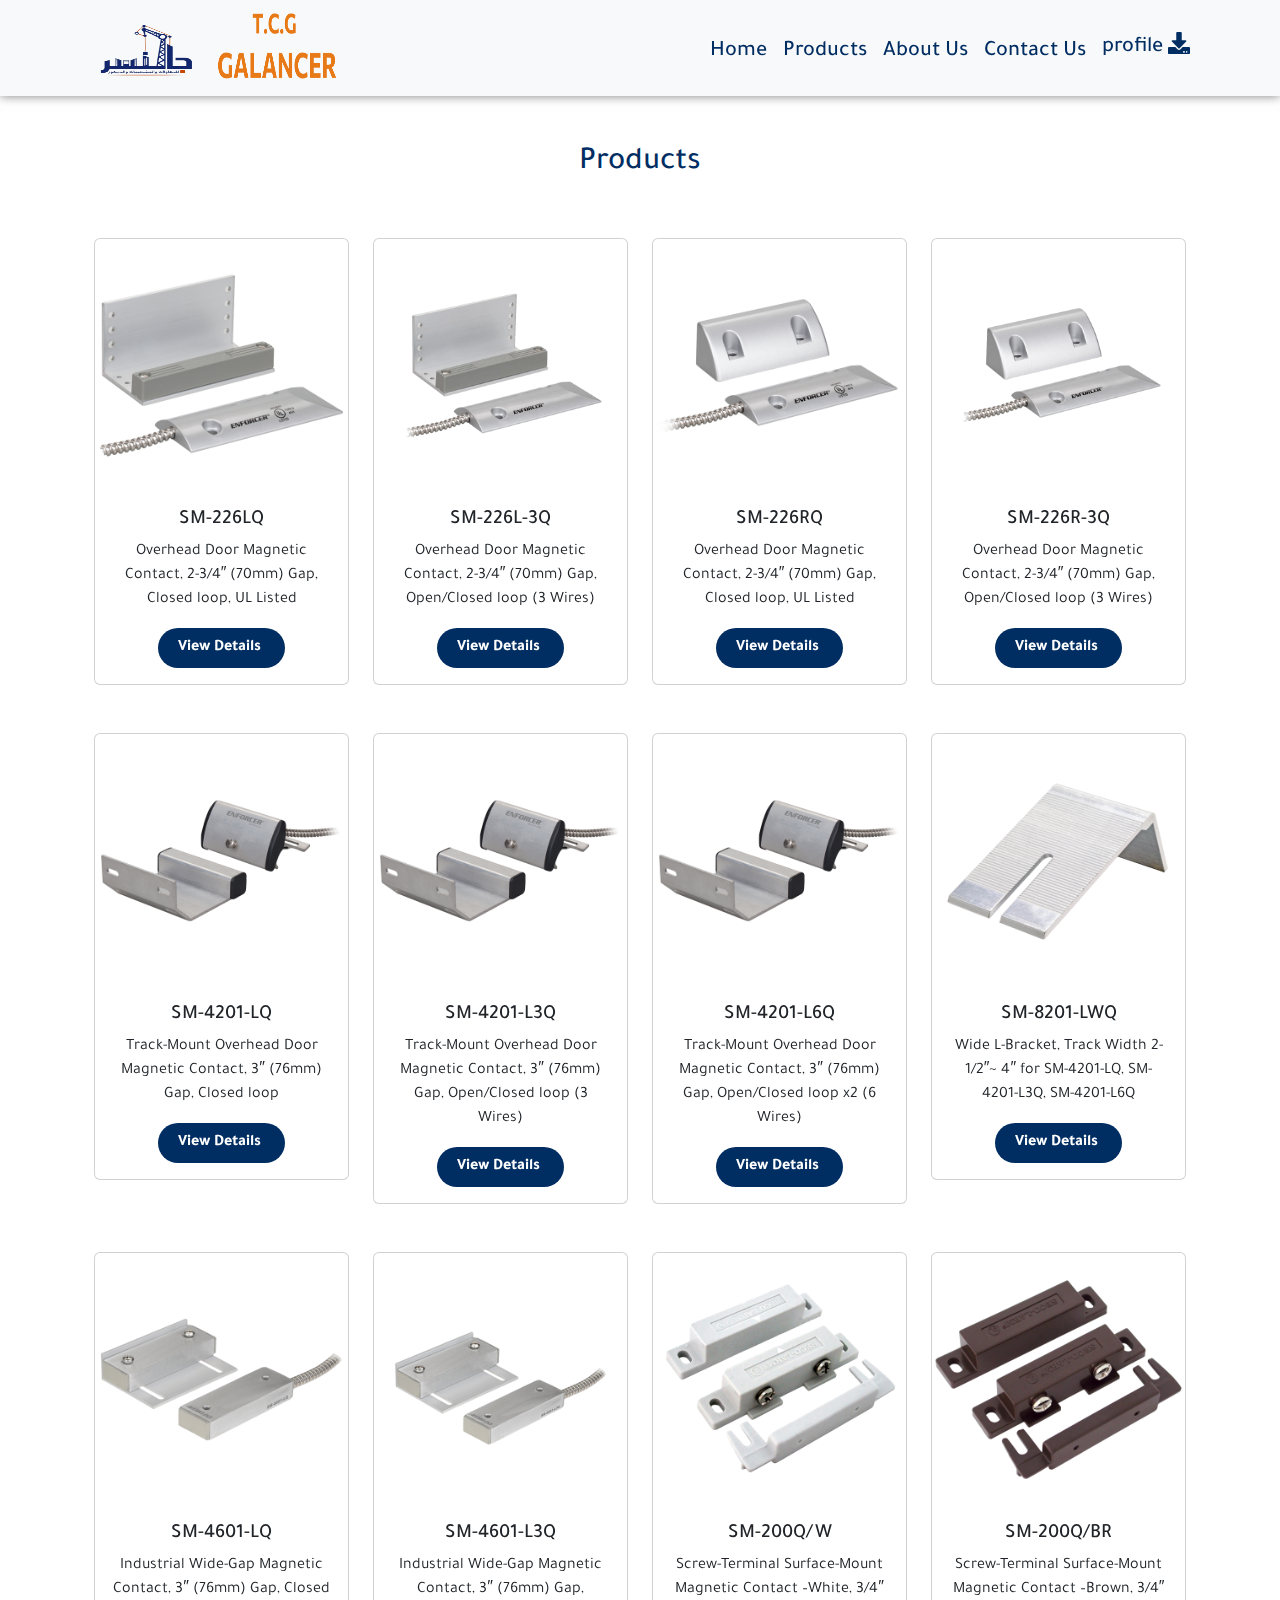
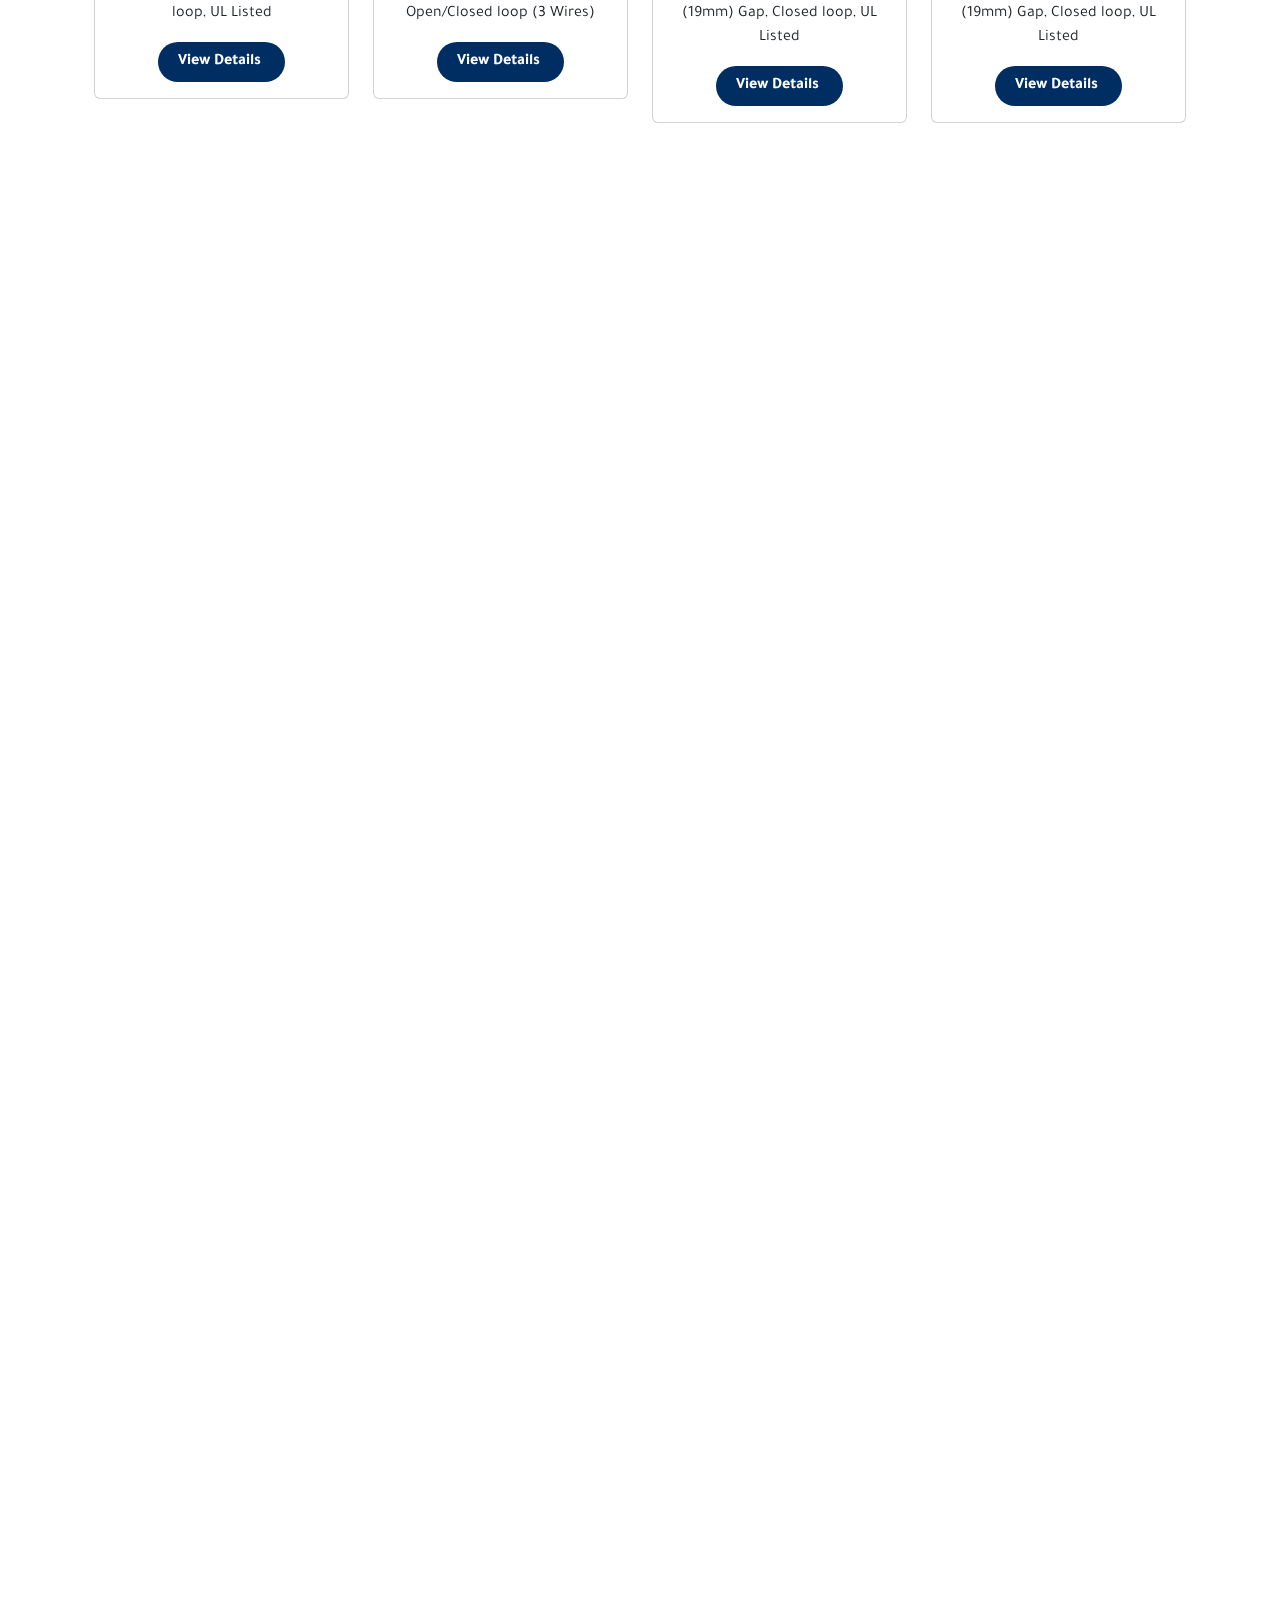
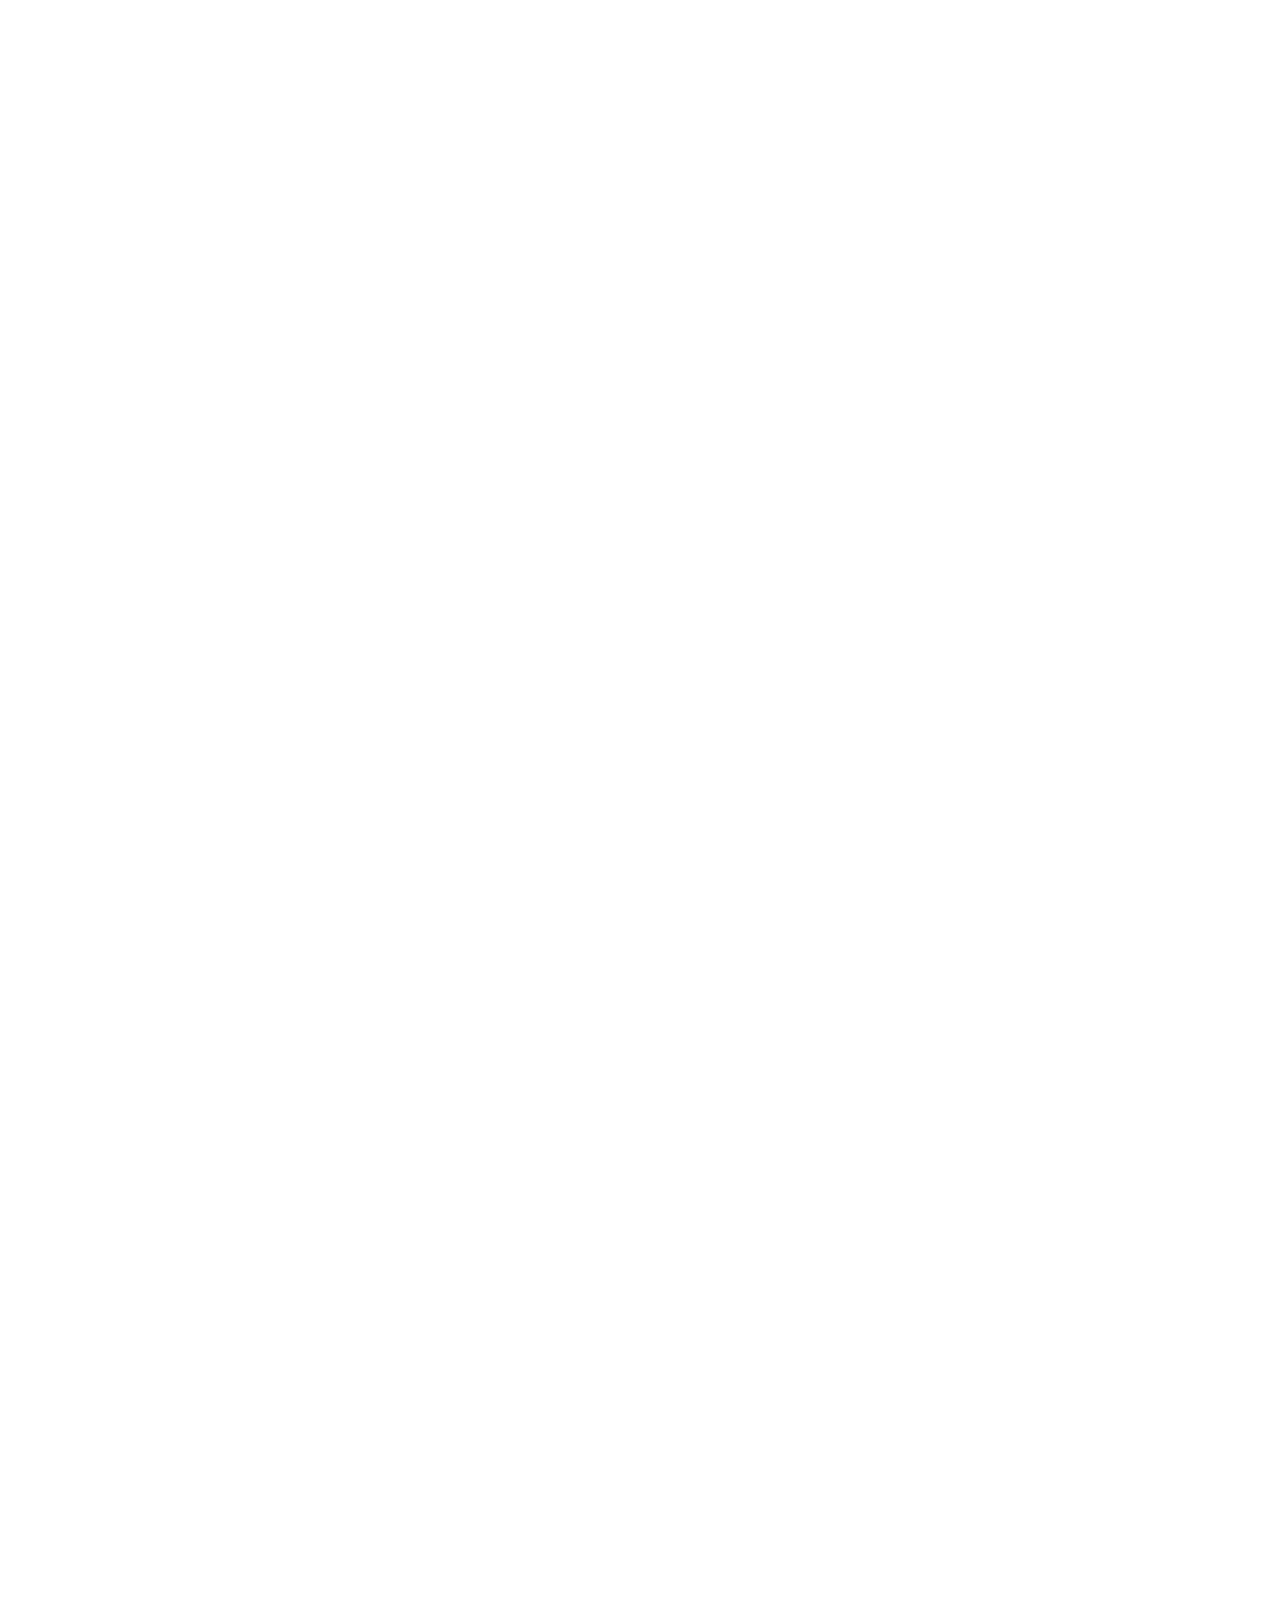
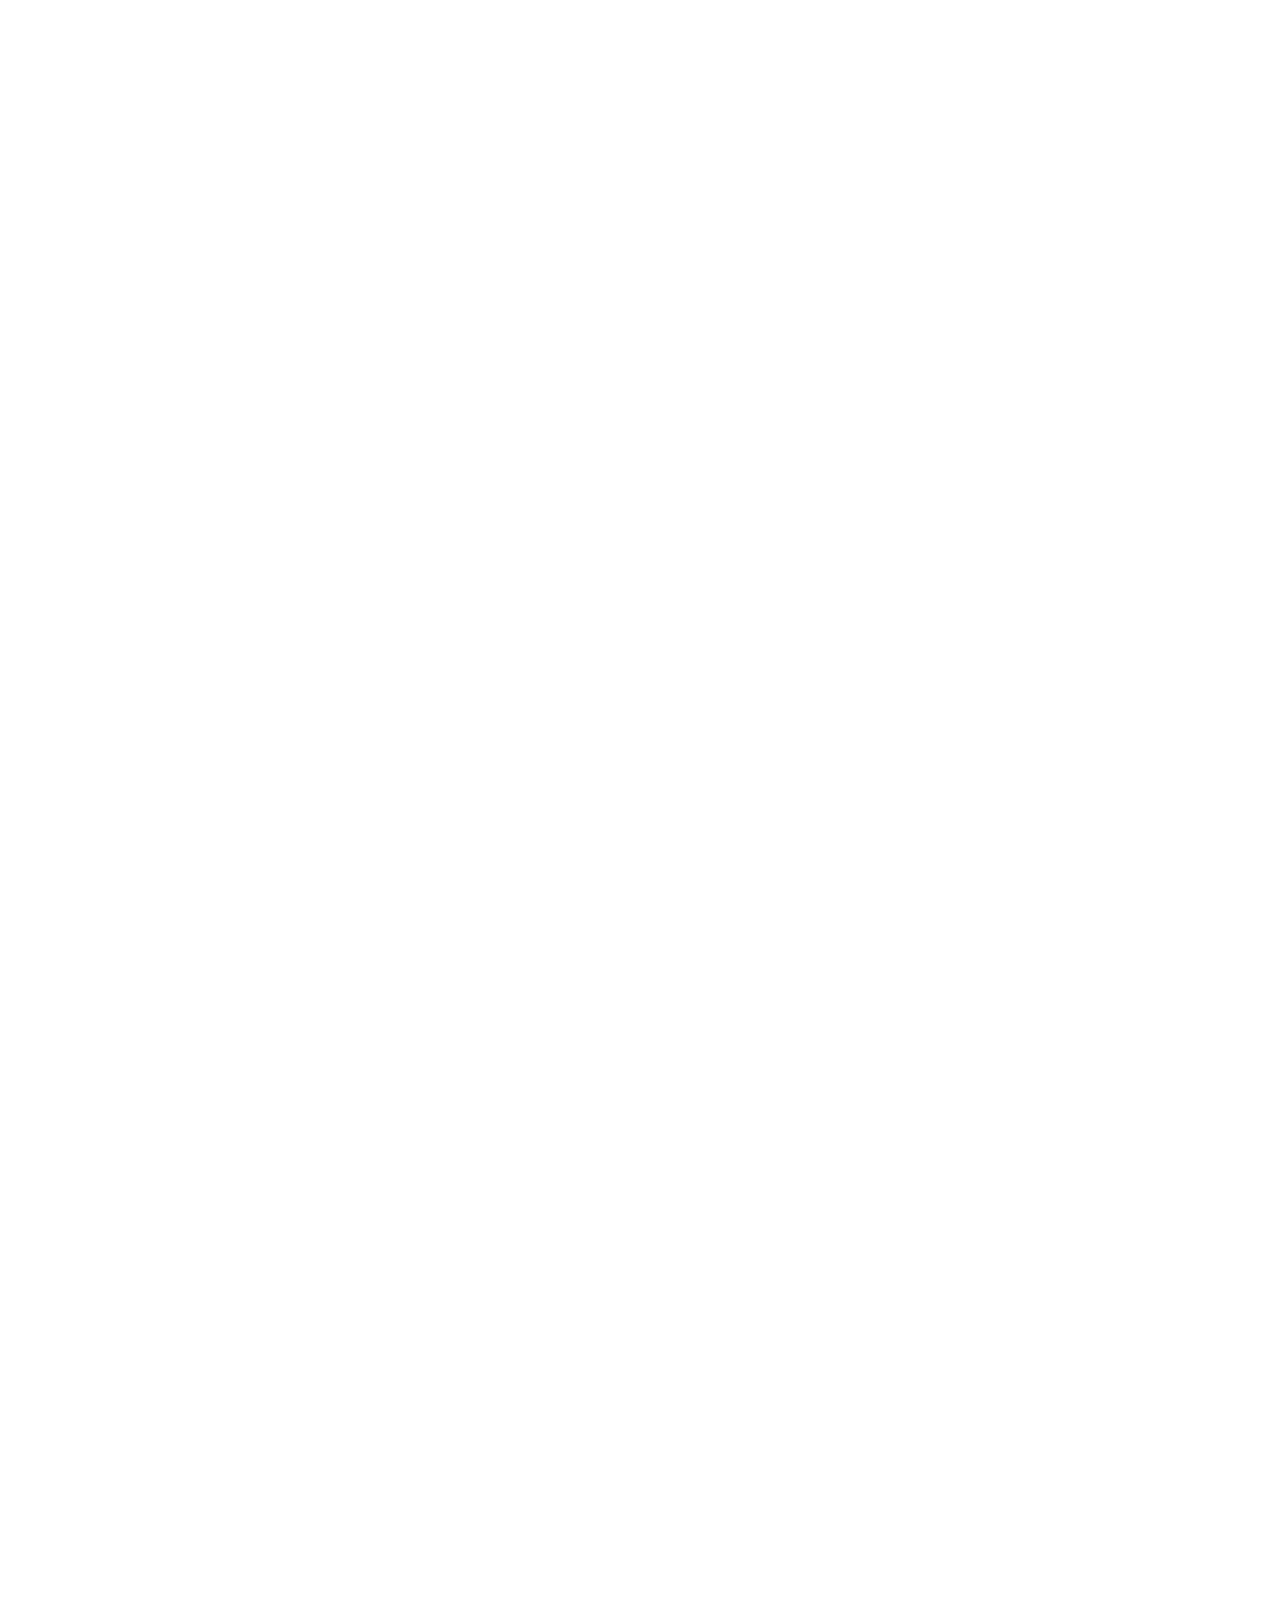
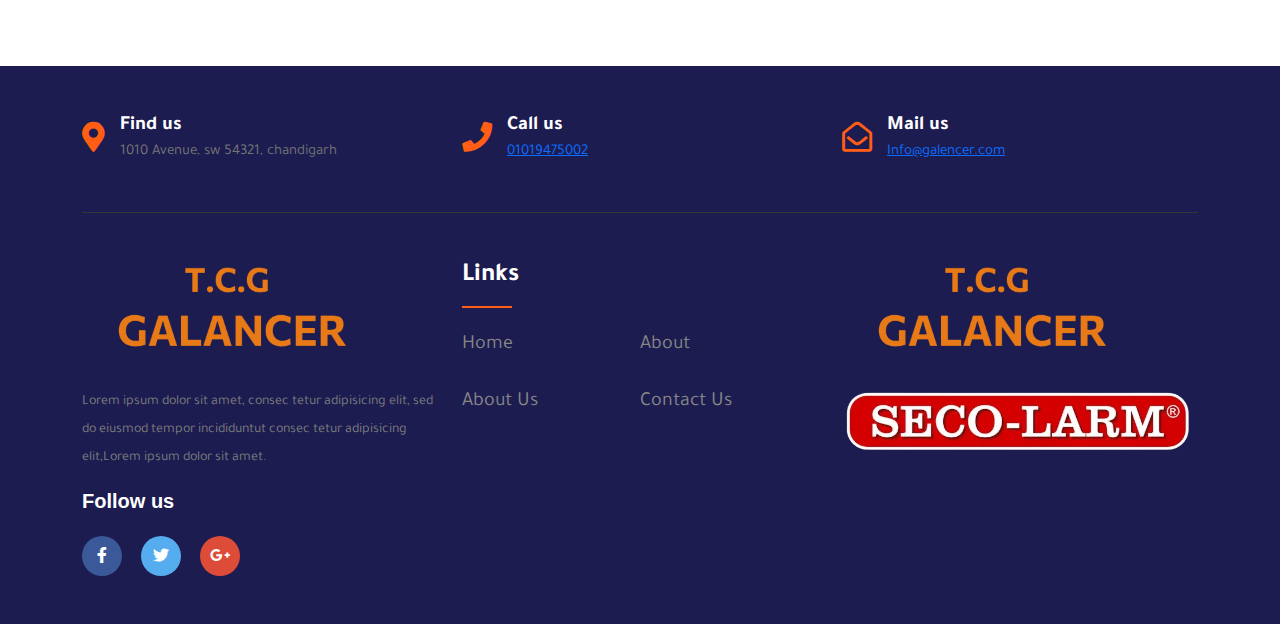
<file: products.html>
<!DOCTYPE html>
<html lang="en">

<head>
    <meta charset="UTF-8">
    <!-- Primary Meta Tags -->
    <title>Galencer</title>
    <meta name="title" content="Galencer">
    <meta name="description" content="  
">
    <!-- Open Graph / Facebook -->
    <meta property="og:type" content="">
    <meta property="og:url" content="">
    <meta property="og:title" content="">
    <meta property="og:description" content=" 
">
    <meta property="og:image" content="">
    <!-- Twitter -->
    <meta property="twitter:card" content="summary_large_image">
    <meta property="twitter:url" content="">
    <meta property="twitter:title" content="">
    <meta property="twitter:description" content="   
">
    <meta property="twitter:image" content="">
    <!-- Meta Tags Generated with https://metatags.io -->
    <meta name="keywords" content="">

    <meta name="viewport" content="width=device-width, initial-scale=1.0">
    <link rel="stylesheet" href="./css/all.min.css">
    <link rel="stylesheet" href="./css/bootstrap.min.css">
    <link rel="stylesheet" href="./css/index.css">
    <link rel="icon" href="./images/logo.png">
    <link href="https://unpkg.com/aos@2.3.1/dist/aos.css" rel="stylesheet">
    <link href="https://cdnjs.cloudflare.com/ajax/libs/font-awesome/5.13.0/css/all.min.css" rel="stylesheet">

</head>

<body>
    <!-- <div id="cursor"></div>
    <div id="stalker"></div>
    <div class="loading">
        <span class="loader"></span> -->
        
    </div>
    <nav class="navbar navbar-expand-lg navbar-light bg-light sticky-top align-content-center">
        <div class="container d-flex justify-content-between align-content-center">
            <img src="./images/logoii.png" alt="logo2">
            <img src="./images/logo.png" alt="logo">
            <button class="navbar-toggler" type="button" data-bs-toggle="collapse" data-bs-target="#navbarNav"
                aria-controls="navbarNav" aria-expanded="false" aria-label="Toggle navigation">
                <span class="navbar-toggler-icon"></span>
            </button>
            <div class="collapse navbar-collapse justify-content-end align-content-center" id="navbarNav">
                <ul class="navbar-nav">
                    <li class="nav-item">
                        <a class="nav-link  mt-2" aria-current="page" href="./index.html">
                            Home
                        </a>
                    </li>

                    <li class="nav-item">
                        <a class="nav-link  mt-2" aria-current="page" href="./products.html">
                            Products
                        </a>
                    </li>


                    <li class="nav-item">
                        <a class="nav-link  mt-2" aria-current="page" href="./about.html">
                            About Us
                        </a>
                    </li>

                    <li class="nav-item">
                        <a class="nav-link  mt-2" aria-current="page" href="./contact.html">
                            Contact Us
                        </a>
                    </li>


                    <li class="nav-item   mydrop mt-1">
                        <a class="nav-link " href="./files/GALENCER PROFILE.pdf" download="PROFILE">
                            profile
                            <i class="fas fa-download"></i>
                        </a>
                        
                    </li>

                </ul>
            </div>
        </div>
    </nav>
   








    <!----------------- end nav bar-------------- -->
    <div class="section2 mt-5 mb-5">
        <div class="container text-center ">
            <h2>Products</h2>
            

            <div class="container text-center">
                <div class="row align-items-start" id="products-container">
                    

                </div>
            </div>

        </div>
    </div>
    
    <footer class="footer-section">
        <div class="container">
            <div class="footer-cta pt-5 pb-5">
                <div class="row">
                    <div class="col-xl-4 col-md-4 mb-30">
                        <div class="single-cta">
                            <i class="fas fa-map-marker-alt"></i>
                            <div class="cta-text" >
                                <h4>Find us</h4>
                                <span>1010 Avenue, sw 54321, chandigarh</span>
                            </div>
                        </div>
                    </div>
                    <div class="col-xl-4 col-md-4 mb-30">
                        <div class="single-cta">
                            <i class="fas fa-phone"></i>
                            <div class="cta-text">
                                <h4>Call us</h4>
                                <span ><a href="https://wa.me/201019475002">01019475002</a></span>
                            </div>
                        </div>
                    </div>
                    <div class="col-xl-4 col-md-4 mb-30">
                        <div class="single-cta ">
                            <i class="far fa-envelope-open  "></i>
                            <div class="cta-text" >
                                <h4>Mail us</h4>
                                <span><a href="mailto:G.galencer@gmail.com">Info@galencer.com</a></span>
                            </div>
                        </div>
                    </div>
                </div>
            </div>
            <div class="footer-content pt-5 pb-5">
                <div class="row">
                    <div class="col-xl-4 col-lg-4 mb-50">
                        <div class="footer-widget">
                            <div class="footer-logo">
                                
                                <a href="index.html"><img src="./images/logo.png"   class="img-fluid" alt="logo"></a>
                                
                            </div>
                            <div class="footer-text">
                                <p>Lorem ipsum dolor sit amet, consec tetur adipisicing elit, sed do eiusmod tempor incididuntut consec tetur adipisicing
                                elit,Lorem ipsum dolor sit amet.</p>
                            </div>
                            <div class="footer-social-icon">
                                <span>Follow us</span>
                                <a href="https://www.facebook.com/galencer?mibextid=LQQJ4d"><i class="fab fa-facebook-f facebook-bg"></i></a>
                                <a href="#"><i class="fab fa-twitter twitter-bg"></i></a>
                                <a href="mailto:G.galencer@gmail.com"><i class="fab fa-google-plus-g google-bg"></i></a>
                            </div>
                        </div>
                    </div>
                    <div class="col-xl-4 col-lg-4 col-md-6 mb-30">
                        <div class="footer-widget">
                            <div class="footer-widget-heading ">
                                <h3>Links</h3>
                            </div>
                            <ul>
                                <li><a href="#">Home</a></li>
                                <li><a href="#">about</a></li>
                                <li><a href="#">About us</a></li>
                                <li><a href="#">Contact us</a></li>
                               
                            </ul>
                        </div>
                    </div>
                    <div class="col-xl-4 col-lg-4 col-md-6 mb-50">
                        <div class="footer-logo">
                            
                            <a href="index.html"><img src="./images/logo.png"   class="img-fluid" alt="logo"></a>
                            
                        </div>
                        <div>
                            <a href="index.html"><img src="./images/seco logo.png" class="img-fluid" alt="logo"></a> 
                        </div>
                    </div>
                </div>
            </div>
        </div>
       
    </footer>



    <script src="https://unpkg.com/aos@2.3.1/dist/aos.js"></script>
    <script>
        AOS.init();
    </script>
    <script src="./js/bootstrap.bundle.min.js"></script>
    <script src="./js/products.js"></script>
</body>

</html>
</file>
<file: css/index.css>
@import url("https://fonts.googleapis.com/css2?family=Tajawal:wght@200;300;400;500;700;800;900&display=swap");

:root {
    --color1: #002D62;
    --color2: #F39C12;
    --color3: #FFFFFF;
    --color4: #F2F3F4;
    --color5: #4D5656;
    --color6: #3498DB;


}

* {
    font-family: "Tajawal", sans-serif;
    scroll-behavior: smooth;
}

/********** whatsapp icon **************/
.logo img {
    height: 100px;
    width: auto;
    display: block;
    mix-blend-mode: difference;
}

.logo {
    position: fixed;
    bottom: 25px;
    right: 10px;
    display: block;
    z-index: 200000;
    transition: all 250ms linear;
}

/* navbar */
nav img {
    width: 130px;
    height: 80px;
}

nav {
    box-shadow: 0 0 10px rgba(0, 0, 0, 0.5);
}

.navbar ul {
    list-style-type: none;
}

.navbar ul li a:hover {
    color: var(--color1);
}

.nav_icon i {
    position: relative;
    left: 200px;
    padding-left: 15px;
    cursor: pointer;
    font-size: 18px;
}

.nav_icon i:hover {
    color: var(--color1);
    transition: 0.5s;
}

.navbar-nav .nav-link.active:hover {
    color: var(--color1);
}

.nav-link {
    position: relative;
    font-size: 22px;
    color: var(--color1);
    font-weight: 500;
    /* margin-left: 10px; */
}

.nav-link::after {
    content: "";
    width: 0px;
    height: 3px;
    background-color: var(--color2);
    position: absolute;
    left: 10px;
    bottom: 8px;
}

.mydrop {
    position: relative;
    font-size: 20px;
    color: var(--color1);
}

.nav-link:hover::after {
    width: 70%;
    transition: 0.5s;
}

::-webkit-scrollbar {
    width: 13px;
}

::-webkit-scrollbar-track {
    border-radius: 15px;
    box-shadow: inset 0 0 5px rgba(0, 0, 0, 0.5);
}

::-webkit-scrollbar-thumb {
    background: var(--color1);
    border-radius: 15px;
}

#carouselExampleCaptions {
    height: 100vh;
}

#carouselExampleCaptions img {
    height: 100vh;
}

.container h2 {
    color: var(--color1);
}

/* From Uiverse.io by Creatlydev */
.button {
    line-height: 1;
    text-decoration: none;
    display: inline-flex;
    border: none;
    cursor: pointer;
    align-items: center;
    gap: 0.75rem;
    background-color: var(--clr);
    color: #fff;
    border-radius: 10rem;
    font-weight: 600;
    padding: 0.75rem 1.5rem;
    padding-left: 20px;
    white-space: nowrap;
    overflow: hidden;
    text-overflow: ellipsis;
    transition: background-color 0.3s;
}

.button__icon-wrapper {
    flex-shrink: 0;
    width: 25px;
    height: 25px;
    position: relative;
    color: var(--color2);
    background-color: #fff;
    border-radius: 50%;
    display: grid;
    place-items: center;
    overflow: hidden;
}

.button:hover {
    background-color: var(--color2);
}

.button:hover .button__icon-wrapper {
    color: var(--color1);
}

.button__icon-svg--copy {
    position: absolute;
    transform: translate(-150%, 150%);
}

.button:hover .button__icon-svg:first-child {
    transition: transform 0.3s ease-in-out;
    transform: translate(150%, -150%);
}

.button:hover .button__icon-svg--copy {
    transition: transform 0.3s ease-in-out 0.1s;
    transform: translate(0);
}



.button a {
    text-decoration: none;
    color: #FFFFFF;
}

footer {
    background: var(--color1);
    color: #F2F3F4;

}

footer img {
    height: 75px;
    
}

footer ul {
    list-style: none;
    padding: 0;
}

footer ul li {
    margin-top: 15px;
    font-size: 20px;
    color: white;
}

footer ul li a {
    margin-top: 15px;
    font-size: 20px;
    color: white;
    text-decoration: none;
}

footer ul li a:hover {

    color: var(--color2);
}

footer iframe {

    height: 180px;
    width: 300px;
}

.box {
    box-shadow: rgba(0, 0, 0, 0.02) 0px 1px 3px 0px, rgba(27, 31, 35, 0.15) 0px 0px 0px 1px;
    padding: 35px;
    color: var(--color1);
    background: #F2F3F4;

}

.box:hover {
    transition: 2s;

    padding: 35px;
    color: #F2F3F4;
    background: var(--color1);

}




.box h2:hover {
    color: #F2F3F4;

}

.about {
    margin-top: 100px;

}


.social-icons {
    display: flex;
    gap: 20px;
    margin: 10px;
    justify-content: center;
}

.icon {
    font-size: 40px;
    color: #F39C12;
    transition: transform 0.3s;
}

.icon:hover {
    transform: scale(1.2); 
}


.icon.whatsapp {
    color: #F39C12;
}

.icon.facebook {
    color: #F39C12;
}

.icon.gmail {
    color: #ff5e14;
    
}
ul {
    margin: 0px;
    padding: 0px;
}
.footer-section {
  background: #1c1c50;
  position: relative;
}
.footer-cta {
  border-bottom: 1px solid #373636;
  
}
.single-cta i {
  color: #ff5e14;
  font-size: 30px;
  float: left;
  margin-top: 8px;
}
.cta-text {
  padding-left: 15px;
  display: inline-block;
}
.cta-text h4 {
  color: #fff;
  font-size: 20px;
  font-weight: 600;
  margin-bottom: 2px;
}
.cta-text span {
  color: #757575;
  font-size: 15px;
}
.footer-content {
  position: relative;
  z-index: 2;
}
.footer-pattern img {
  position: absolute;
  top: 0;
  left: 0;
  height: 330px;
  background-size: cover;
  background-position: 100% 100%;
}
.footer-logo {
  margin-bottom: 30px;
}
.footer-logo img {
    max-width: 250px;
    margin-left: 25px;
}
.footer-text p {
  margin-bottom: 14px;
  font-size: 14px;
      color: #7e7e7e;
  line-height: 28px;
}
.footer-social-icon span {
  color: #fff;
  display: block;
  font-size: 20px;
  font-weight: 700;
  font-family: 'Poppins', sans-serif;
  margin-bottom: 20px;
}
.footer-social-icon a {
  color: #fff;
  font-size: 16px;
  margin-right: 15px;
}
.footer-social-icon i {
  height: 40px;
  width: 40px;
  text-align: center;
  line-height: 38px;
  border-radius: 50%;
}
.facebook-bg{
  background: #3B5998;
}
.twitter-bg{
  background: #55ACEE;
}
.google-bg{
  background: #DD4B39;
}
.footer-widget-heading h3 {
  color: #fff;
  font-size: 26px;
  font-weight: 600;
  margin-bottom: 22px;
  position: relative;
}
.footer-widget-heading h3::before {
  content: "";
  position: absolute;
  left: 0;
  bottom: -15px;
  height: 2px;
  width: 50px;
  background: #ff5e14;
}
.footer-widget ul li {
  display: inline-block;
  float: left;
  width: 50%;
  margin-bottom: 12px;
}
.footer-widget ul li a:hover{
  color: #ff5e14;
}
.footer-widget ul li a {
  color: #878787;
  text-transform: capitalize;
}
.subscribe-form {
  position: relative;
  overflow: hidden;
}
.subscribe-form input {
  width: 100%;
  padding: 14px 28px;
  background: #2E2E2E;
  border: 1px solid #2E2E2E;
  color: #fff;
}
.subscribe-form button {
    position: absolute;
    right: 0;
    background: #ff5e14;
    padding: 13px 20px;
    border: 1px solid #ff5e14;
    top: 0;
}
.subscribe-form button i {
  color: #fff;
  font-size: 22px;
  transform: rotate(-6deg);
}
.copyright-area{
  background: #202020;
  padding: 25px 0;
}
.copyright-text p {
  margin: 0;
  font-size: 14px;
  color: #878787;
}
.copyright-text p a{
  color: #ff5e14;
}
.footer-menu li {
  display: inline-block;
  margin-left: 20px;
}
.footer-menu li:hover a{
  color: #ff5e14;
}
.footer-menu li a {
  font-size: 14px;
  color: #878787;
}
</file>
<file: css/about.css>
@import url("https://fonts.googleapis.com/css2?family=Tajawal:wght@200;300;400;500;700;800;900&display=swap");

:root {
    --color1: #002D62;
    --color2: #F39C12;
    --color3: #FFFFFF;
    --color4: #F2F3F4;
    --color5: #4D5656;
    --color6: #3498DB;


}

* {
    font-family: "Tajawal", sans-serif;
    scroll-behavior: smooth;
}

/********** whatsapp icon **************/
.logo img {
    height: 100px;
    width: auto;
    display: block;
    mix-blend-mode: difference;
}

.logo {
    position: fixed;
    bottom: 25px;
    right: 10px;
    display: block;
    z-index: 200000;
    transition: all 250ms linear;
}

/* navbar */
nav img {
  width: 130px;
  height: 80px;
}

nav {
    box-shadow: 0 0 10px rgba(0, 0, 0, 0.5);
}

.navbar ul {
    list-style-type: none;
}

.navbar ul li a:hover {
    color: var(--color1);
}

.nav_icon i {
    position: relative;
    left: 200px;
    padding-left: 15px;
    cursor: pointer;
    font-size: 18px;
}

.nav_icon i:hover {
    color: var(--color1);
    transition: 0.5s;
}

.navbar-nav .nav-link.active:hover {
    color: var(--color1);
}

.nav-link {
    position: relative;
    font-size: 22px;
    color: var(--color1);
    font-weight: 500;
    /* margin-left: 10px; */
}

.nav-link::after {
    content: "";
    width: 0px;
    height: 3px;
    background-color: var(--color2);
    position: absolute;
    left: 10px;
    bottom: 8px;
}

.mydrop {
    position: relative;
    font-size: 20px;
    color: var(--color1);
}

.nav-link:hover::after {
    width: 70%;
    transition: 0.5s;
}

::-webkit-scrollbar {
    width: 13px;
}

::-webkit-scrollbar-track {
    border-radius: 15px;
    box-shadow: inset 0 0 5px rgba(0, 0, 0, 0.5);
}

::-webkit-scrollbar-thumb {
    background: var(--color1);
    border-radius: 15px;
}

#carouselExampleCaptions {
    height: 100vh;
}

#carouselExampleCaptions img {
    height: 100vh;
}

.container h2 {
    color: var(--color1);
}

/* From Uiverse.io by Creatlydev */
.button {
    line-height: 1;
    text-decoration: none;
    display: inline-flex;
    border: none;
    cursor: pointer;
    align-items: center;
    gap: 0.75rem;
    background-color: var(--clr);
    color: #fff;
    border-radius: 10rem;
    font-weight: 600;
    padding: 0.75rem 1.5rem;
    padding-left: 20px;
    white-space: nowrap;
    overflow: hidden;
    text-overflow: ellipsis;
    transition: background-color 0.3s;
}

.button__icon-wrapper {
    flex-shrink: 0;
    width: 25px;
    height: 25px;
    position: relative;
    color: var(--color2);
    background-color: #fff;
    border-radius: 50%;
    display: grid;
    place-items: center;
    overflow: hidden;
}

.button:hover {
    background-color: var(--color2);
}

.button:hover .button__icon-wrapper {
    color: var(--color1);
}

.button__icon-svg--copy {
    position: absolute;
    transform: translate(-150%, 150%);
}

.button:hover .button__icon-svg:first-child {
    transition: transform 0.3s ease-in-out;
    transform: translate(150%, -150%);
}

.button:hover .button__icon-svg--copy {
    transition: transform 0.3s ease-in-out 0.1s;
    transform: translate(0);
}



.button a {
    text-decoration: none;
    color: #FFFFFF;
}

footer {
    background: var(--color1);
    color: #F2F3F4;

}

footer img {
    height: 200px;
}

footer ul {
    list-style: none;
    padding: 0;
}

footer ul li {
    margin-top: 15px;
    font-size: 20px;
    color: white;
}

footer ul li a {
    margin-top: 15px;
    font-size: 20px;
    color: white;
    text-decoration: none;
}

footer ul li a:hover {

    color: var(--color2);
}

footer iframe {

    height: 180px;
    width: 300px;
}

.box {
    box-shadow: rgba(0, 0, 0, 0.02) 0px 1px 3px 0px, rgba(27, 31, 35, 0.15) 0px 0px 0px 1px;
    padding: 35px;
    color: var(--color1);
    background: #F2F3F4;

}

.box:hover {
    transition: 2s;

    padding: 35px;
    color: #F2F3F4;
    background: var(--color1);

}




.box h2:hover {
    color: #F2F3F4;

}

.about {
    margin-top: 50px;

}
.social-icons {
    display: flex;
    gap: 20px;
    margin: 10px;
    justify-content: center;
}

.icon {
    font-size: 50px;
    color: #F39C12;
    transition: transform 0.3s;
}

.icon:hover {
    transform: scale(1.2); 
}


.icon.whatsapp {
    color: #F39C12;
}

.icon.facebook {
    color: #F39C12;
}

.icon.gmail {
    color: #F39C12;
}

.icon.whatsapp {
    color: #F39C12;
}

.icon.facebook {
    color: #F39C12;
}

.icon.gmail {
    color: #ff5e14;
    
}
ul {
    margin: 0px;
    padding: 0px;
}
.footer-section {
  background: #1c1c50;
  position: relative;
}
.footer-cta {
  border-bottom: 1px solid #373636;
  
}
.single-cta i {
  color: #ff5e14;
  font-size: 30px;
  float: left;
  margin-top: 8px;
}
.cta-text {
  padding-left: 15px;
  display: inline-block;
}
.cta-text h4 {
  color: #fff;
  font-size: 20px;
  font-weight: 600;
  margin-bottom: 2px;
}
.cta-text span {
  color: #757575;
  font-size: 15px;
}
.footer-content {
  position: relative;
  z-index: 2;
}
.footer-pattern img {
  position: absolute;
  top: 0;
  left: 0;
  height: 330px;
  background-size: cover;
  background-position: 100% 100%;
}
.footer-logo {
  margin-bottom: 30px;
}
.footer-logo img {
    max-width: 250px;
    margin-left: 25px;
}
.footer-text p {
  margin-bottom: 14px;
  font-size: 14px;
      color: #7e7e7e;
  line-height: 28px;
}
.footer-social-icon span {
  color: #fff;
  display: block;
  font-size: 20px;
  font-weight: 700;
  font-family: 'Poppins', sans-serif;
  margin-bottom: 20px;
}
.footer-social-icon a {
  color: #fff;
  font-size: 16px;
  margin-right: 15px;
}
.footer-social-icon i {
  height: 40px;
  width: 40px;
  text-align: center;
  line-height: 38px;
  border-radius: 50%;
}
.facebook-bg{
  background: #3B5998;
}
.twitter-bg{
  background: #55ACEE;
}
.google-bg{
  background: #DD4B39;
}
.footer-widget-heading h3 {
  color: #fff;
  font-size: 26px;
  font-weight: 600;
  margin-bottom: 22px;
  position: relative;
}
.footer-widget-heading h3::before {
  content: "";
  position: absolute;
  left: 0;
  bottom: -15px;
  height: 2px;
  width: 50px;
  background: #ff5e14;
}
.footer-widget ul li {
  display: inline-block;
  float: left;
  width: 50%;
  margin-bottom: 12px;
}
.footer-widget ul li a:hover{
  color: #ff5e14;
}
.footer-widget ul li a {
  color: #878787;
  text-transform: capitalize;
}
.subscribe-form {
  position: relative;
  overflow: hidden;
}
.subscribe-form input {
  width: 100%;
  padding: 14px 28px;
  background: #2E2E2E;
  border: 1px solid #2E2E2E;
  color: #fff;
}
.subscribe-form button {
    position: absolute;
    right: 0;
    background: #ff5e14;
    padding: 13px 20px;
    border: 1px solid #ff5e14;
    top: 0;
}
.subscribe-form button i {
  color: #fff;
  font-size: 22px;
  transform: rotate(-6deg);
}
.copyright-area{
  background: #202020;
  padding: 25px 0;
}
.copyright-text p {
  margin: 0;
  font-size: 14px;
  color: #878787;
}
.copyright-text p a{
  color: #ff5e14;
}
.footer-menu li {
  display: inline-block;
  margin-left: 20px;
}
.footer-menu li:hover a{
  color: #ff5e14;
}
.footer-menu li a {
  font-size: 14px;
  color: #878787;
}
</file>
<file: css/contact.css>
@import url("https://fonts.googleapis.com/css2?family=Tajawal:wght@200;300;400;500;700;800;900&display=swap");

:root {
    --color1: #002D62;
    --color2: #F39C12;
    --color3: #FFFFFF;
    --color4: #F2F3F4;
    --color5: #4D5656;
    --color6: #3498DB;


}

* {
    font-family: "Tajawal", sans-serif;
    scroll-behavior: smooth;
}

/********** whatsapp icon **************/
.logo img {
    height: 100px;
    width: auto;
    display: block;
    mix-blend-mode: difference;
}

.logo {
    position: fixed;
    bottom: 25px;
    right: 10px;
    display: block;
    z-index: 200000;
    transition: all 250ms linear;
}

/* navbar */
nav img {
    width: 130px;
    height: 80px;
}

nav {
    box-shadow: 0 0 10px rgba(0, 0, 0, 0.5);
}

.navbar ul {
    list-style-type: none;
}

.navbar ul li a:hover {
    color: var(--color1);
}

.nav_icon i {
    position: relative;
    left: 200px;
    padding-left: 15px;
    cursor: pointer;
    font-size: 18px;
}

.nav_icon i:hover {
    color: var(--color1);
    transition: 0.5s;
}

.navbar-nav .nav-link.active:hover {
    color: var(--color1);
}

.nav-link {
    position: relative;
    font-size: 22px;
    color: var(--color1);
    font-weight: 500;
    /* margin-left: 10px; */
}

.nav-link::after {
    content: "";
    width: 0px;
    height: 3px;
    background-color: var(--color2);
    position: absolute;
    left: 10px;
    bottom: 8px;
}

.mydrop {
    position: relative;
    font-size: 20px;
    color: var(--color1);
}

.nav-link:hover::after {
    width: 70%;
    transition: 0.5s;
}

::-webkit-scrollbar {
    width: 13px;
}

::-webkit-scrollbar-track {
    border-radius: 15px;
    box-shadow: inset 0 0 5px rgba(0, 0, 0, 0.5);
}

::-webkit-scrollbar-thumb {
    background: var(--color1);
    border-radius: 15px;
}



footer {
    background: var(--color1);
    color: #F2F3F4;

}

footer img {
    height: 200px;
}

footer ul {
    list-style: none;
    padding: 0;
}

footer ul li {
    margin-top: 15px;
    font-size: 20px;
    color: white;
}

footer ul li a {
    margin-top: 15px;
    font-size: 20px;
    color: white;
    text-decoration: none;
}

footer ul li a:hover {

    color: var(--color2);
}

footer iframe {

    height: 180px;
    width: 300px;
}

.bd {
    background-image: url('../images/bd.jpg');
    
  
}



.overlay {
    background-color: rgba(0, 45, 98, 0.5);
    /* أبيض شفاف بنسبة 50% */
    width: 100%;
    height: 100%;
    z-index: 1;
    position: relative;
    padding: 110px 0;
}

.section-bg {
    background-size: cover;
    position: relative;
    background-position: left;
    z-index: 0;
    padding: 0;
    min-height: auto;
    overflow: hidden;
}

.contact-form {
    position: relative;
    padding: 45px 0 45px 60px;
}

.contact-form:before {
    position: absolute;
    content: '';
    top: 0;
    right: 0;
    bottom: 0;
    left: 0;
    border-radius: 6px;
    background-color: rgba(255, 255, 255, 0.5);
    box-shadow: 10px 40px 40px rgba(0, 0, 0, .2);
    pointer-events: none;
    right: auto;
    width: 100vw;
    z-index: -1;
}

.particles-js-canvas-el {
    position: absolute;
    left: 0;
    top: 0;
    z-index: 1;
}

.contact-form input {
    border: 0;
    background: transparent;

    display: block;
    width: 100%;
    min-height: 50px;
    padding: 11px 0;
    font-size: 16px;
    font-weight: 600;
    line-height: 27px;

    background-color: transparent;
    background-image: none;
    border-radius: 0;
    -webkit-appearance: none;
    transition: .3s ease-in-out;
    border: 2px solid transparent;
    border-bottom-color: rgba(0, 0, 0, .1);
}

.contact-form textarea {
    border: 0;
    background: transparent;
    display: block;
    width: 100%;
    min-height: 50px;
    padding: 11px 0;
    font-size: 16px;
    font-weight: 600;
    line-height: 27px;

    background-color: transparent;
    background-image: none;
    border-radius: 0;
    -webkit-appearance: none;
    transition: .3s ease-in-out;
    border: 2px solid transparent;
    border-bottom-color: rgba(0, 0, 0, .1);
}

.contact-form input::placeholder {
    color: #222;
}

.contact-form textarea::placeholder {
    color: #222;

}

.contact-form input {
    margin-bottom: 30px;
    font-size: 16px;
    font-weight: 600;
    height: 55px;
}

.contact-form input:hover, .contact-form input:focus {
    outline: none;
    box-shadow: none;
    background: transparent;
    border: 2px solid transparent;
    border-bottom-color: var(--color2);

}

.contact-form textarea:hover, .contact-form textarea:focus {
    background: transparent;
    outline: none;
    box-shadow: none;
    border: 2px solid transparent;
    border-bottom-color: var(--color2);

}


.taso-btn {
    background-color: #fff;
    margin: 25px 0;
    color: #214dcb;
    -webkit-box-shadow: 0px 10px 30px 0px rgba(255, 255, 255, 0.32);
    box-shadow: 0px 10px 30px 0px rgba(255, 255, 255, 0.17);
}

.contact-info {
    padding: 0 30px 0px 0;
}

h2.contact-title {
    font-size: 35px;
    font-weight: 600;
    color: #fff;
    margin-bottom: 30px;
}

.contact-info p {
    color: #ececec;
}

ul.contact-info {
    margin-top: 30px;
}

ul.contact-info li {
    margin-bottom: 22px;
}



ul.contact-info span {
    font-size: 20px;
    line-height: 26px;
}

ul.contact-info li {
    display: flex;
    width: 100%;
}

.info-left {
    width: 10%;
}

.info-left i {
    width: 30px;
    height: 30px;
    line-height: 30px;
    font-size: 30px;
    color: #ffffff;
}

.info-right h4 {
    color: #fff;
    font-size: 18px;
}

.contact-page .info-left i {
    color: var(--color2);
}

.btn {
    display: inline-block;
    font-weight: 400;
    text-align: center;
    white-space: nowrap;
    vertical-align: middle;
    -webkit-user-select: none;
    -moz-user-select: none;
    -ms-user-select: none;
    user-select: none;
    font-family: 'Poppins', sans-serif;
    padding: 10px 30px 10px;
    font-size: 17px;
    line-height: 28px;
    border: 0px;
    border-radius: 10px;
    -webkit-transition: color 0.15s ease-in-out, background-color 0.15s ease-in-out, border-color 0.15s ease-in-out, -webkit-box-shadow 0.15s ease-in-out;
    transition: color 0.15s ease-in-out, background-color 0.15s ease-in-out, border-color 0.15s ease-in-out, -webkit-box-shadow 0.15s ease-in-out;
    -o-transition: color 0.15s ease-in-out, background-color 0.15s ease-in-out, border-color 0.15s ease-in-out, box-shadow 0.15s ease-in-out;
    transition: color 0.15s ease-in-out, background-color 0.15s ease-in-out, border-color 0.15s ease-in-out, box-shadow 0.15s ease-in-out;
    transition: color 0.15s ease-in-out, background-color 0.15s ease-in-out, border-color 0.15s ease-in-out, box-shadow 0.15s ease-in-out, -webkit-box-shadow 0.15s ease-in-out;
}

.btn-big {
    color: #ffffff;
    -webkit-box-shadow: 0px 5px 20px 0px rgba(45, 45, 45, 0.47843137254901963);
    box-shadow: 2px 5px 10px 0px rgba(45, 45, 45, 0.19);
    color: #fff !important;
    margin-right: 20px;
    background: var(--color2);
    transition: .2s;
    border: 2px solid var(--color2);
    margin-top: 50px;
}

.btn-big:hover {
    background: var(--color1);
}

@media only screen and (max-width: 767px) {
    .contact-form {
        padding: 30px;
    }

    .contact-form:before {
        width: 100%;
    }

}

h1 {
    text-align: center;
    color: var(--color3);
    margin-bottom: 50px;
}

h3 {
    color: var(--color3);
}
.social-icons {
    display: flex;
    gap: 20px;
    margin: 10px;
    justify-content: center;
}

.icon {
    font-size: 40px;
    color: #F39C12;
    transition: transform 0.3s;
}

.icon:hover {
    transform: scale(1.2); 
}


.icon.whatsapp {
    color: #F39C12;
}

.icon.facebook {
    color: #F39C12;
}

.icon.gmail {
    color: #F39C12;
}

.icon.whatsapp {
    color: #F39C12;
}

.icon.facebook {
    color: #F39C12;
}

.icon.gmail {
    color: #ff5e14;
    
}
ul {
    margin: 0px;
    padding: 0px;
}
.footer-section {
  background: #1c1c50;
  position: relative;
}
.footer-cta {
  border-bottom: 1px solid #373636;
  
}
.single-cta i {
  color: #ff5e14;
  font-size: 30px;
  float: left;
  margin-top: 8px;
}
.cta-text {
  padding-left: 15px;
  display: inline-block;
}
.cta-text h4 {
  color: #fff;
  font-size: 20px;
  font-weight: 600;
  margin-bottom: 2px;
}
.cta-text span {
  color: #757575;
  font-size: 15px;
}
.footer-content {
  position: relative;
  z-index: 2;
}
.footer-pattern img {
  position: absolute;
  top: 0;
  left: 0;
  height: 330px;
  background-size: cover;
  background-position: 100% 100%;
}
.footer-logo {
  margin-bottom: 30px;
}
.footer-logo img {
    max-width: 250px;
    margin-left: 25px;
}
.footer-text p {
  margin-bottom: 14px;
  font-size: 14px;
      color: #7e7e7e;
  line-height: 28px;
}
.footer-social-icon span {
  color: #fff;
  display: block;
  font-size: 20px;
  font-weight: 700;
  font-family: 'Poppins', sans-serif;
  margin-bottom: 20px;
}
.footer-social-icon a {
  color: #fff;
  font-size: 16px;
  margin-right: 15px;
}
.footer-social-icon i {
  height: 40px;
  width: 40px;
  text-align: center;
  line-height: 38px;
  border-radius: 50%;
}
.facebook-bg{
  background: #3B5998;
}
.twitter-bg{
  background: #55ACEE;
}
.google-bg{
  background: #DD4B39;
}
.footer-widget-heading h3 {
  color: #fff;
  font-size: 26px;
  font-weight: 600;
  margin-bottom: 22px;
  position: relative;
}
.footer-widget-heading h3::before {
  content: "";
  position: absolute;
  left: 0;
  bottom: -15px;
  height: 2px;
  width: 50px;
  background: #ff5e14;
}
.footer-widget ul li {
  display: inline-block;
  float: left;
  width: 50%;
  margin-bottom: 12px;
}
.footer-widget ul li a:hover{
  color: #ff5e14;
}
.footer-widget ul li a {
  color: #878787;
  text-transform: capitalize;
}
.subscribe-form {
  position: relative;
  overflow: hidden;
}
.subscribe-form input {
  width: 100%;
  padding: 14px 28px;
  background: #2E2E2E;
  border: 1px solid #2E2E2E;
  color: #fff;
}
.subscribe-form button {
    position: absolute;
    right: 0;
    background: #ff5e14;
    padding: 13px 20px;
    border: 1px solid #ff5e14;
    top: 0;
}
.subscribe-form button i {
  color: #fff;
  font-size: 22px;
  transform: rotate(-6deg);
}
.copyright-area{
  background: #202020;
  padding: 25px 0;
}
.copyright-text p {
  margin: 0;
  font-size: 14px;
  color: #878787;
}
.copyright-text p a{
  color: #ff5e14;
}
.footer-menu li {
  display: inline-block;
  margin-left: 20px;
}
.footer-menu li:hover a{
  color: #ff5e14;
}
.footer-menu li a {
  font-size: 14px;
  color: #878787;
}
</file>
<file: css/products-details.css>
@import url("https://fonts.googleapis.com/css2?family=Tajawal:wght@200;300;400;500;700;800;900&display=swap");

:root {
    --color1: #002D62;
    --color2: #F39C12;
    --color3: #FFFFFF;
    --color4: #F2F3F4;
    --color5: #4D5656;
    --color6: #3498DB;


}

* {
    font-family: "Tajawal", sans-serif;
    scroll-behavior: smooth;
}

/********** whatsapp icon **************/
.logo img {
    height: 100px;
    width: auto;
    display: block;
    mix-blend-mode: difference;
}

.logo {
    position: fixed;
    bottom: 25px;
    right: 10px;
    display: block;
    z-index: 200000;
    transition: all 250ms linear;
}

/* navbar */
nav img {
    width: 130px;
}

nav {
    box-shadow: 0 0 10px rgba(0, 0, 0, 0.5);
}

.navbar ul {
    list-style-type: none;
}

.navbar ul li a:hover {
    color: var(--color1);
}

.nav_icon i {
    position: relative;
    left: 200px;
    padding-left: 15px;
    cursor: pointer;
    font-size: 18px;
}

.nav_icon i:hover {
    color: var(--color1);
    transition: 0.5s;
}

.navbar-nav .nav-link.active:hover {
    color: var(--color1);
}

.nav-link {
    position: relative;
    font-size: 22px;
    color: var(--color1);
    font-weight: 500;
    /* margin-left: 10px; */
}

.nav-link::after {
    content: "";
    width: 0px;
    height: 3px;
    background-color: var(--color2);
    position: absolute;
    left: 10px;
    bottom: 8px;
}

.mydrop {
    position: relative;
    font-size: 20px;
    color: var(--color1);
}

.nav-link:hover::after {
    width: 70%;
    transition: 0.5s;
}

::-webkit-scrollbar {
    width: 13px;
}

::-webkit-scrollbar-track {
    border-radius: 15px;
    box-shadow: inset 0 0 5px rgba(0, 0, 0, 0.5);
}

::-webkit-scrollbar-thumb {
    background: var(--color1);
    border-radius: 15px;
}

#carouselExampleCaptions {
    height: 100vh;
}

#carouselExampleCaptions img {
    height: 100vh;
}

h2 {
    color: var(--color1);
}

/* From Uiverse.io by Creatlydev */
.button {
    line-height: 1;
    text-decoration: none;
    display: inline-flex;
    border: none;
    cursor: pointer;
    align-items: center;
    gap: 0.75rem;
    background-color: var(--clr);
    color: #fff;
    border-radius: 10rem;
    font-weight: 600;
    padding: 0.75rem 1.5rem;
    padding-left: 20px;
    white-space: nowrap;
    overflow: hidden;
    text-overflow: ellipsis;
    transition: background-color 0.3s;
}

.button__icon-wrapper {
    flex-shrink: 0;
    width: 25px;
    height: 25px;
    position: relative;
    color: var(--color2);
    background-color: #fff;
    border-radius: 50%;
    display: grid;
    place-items: center;
    overflow: hidden;
}

.button:hover {
    background-color: var(--color2);
}

.button:hover .button__icon-wrapper {
    color: var(--color1);
}

.button__icon-svg--copy {
    position: absolute;
    transform: translate(-150%, 150%);
}

.button:hover .button__icon-svg:first-child {
    transition: transform 0.3s ease-in-out;
    transform: translate(150%, -150%);
}

.button:hover .button__icon-svg--copy {
    transition: transform 0.3s ease-in-out 0.1s;
    transform: translate(0);
}



.button a {
    text-decoration: none;
    color: #FFFFFF;
}

footer {
    background: var(--color1);
    color: #F2F3F4;

}

footer img {
    height: 200px;
}

footer ul {
    list-style: none;
    padding: 0;
}

footer ul li {
    margin-top: 15px;
    font-size: 20px;
    color: white;
}

footer ul li a {
    margin-top: 15px;
    font-size: 20px;
    color: white;
    text-decoration: none;
}

footer ul li a:hover {

    color: var(--color2);
}

footer iframe {

    height: 180px;
    width: 300px;
}

.productimg {
    width: 100%;
}
.social-icons {
    display: flex;
    gap: 20px;
    margin: 10px;
    justify-content: center;
}

.icon {
    font-size: 40px;
    color: #F39C12;
    transition: transform 0.3s;
}

.icon:hover {
    transform: scale(1.2); 
}


.icon.whatsapp {
    color: #F39C12;
}

.icon.facebook {
    color: #F39C12;
}

.icon.gmail {
    color: #F39C12;
}
.button-container {
    display: flex;
    justify-content: center;
    align-items: center;
    
}


.download-button {
    display: inline-block;
    padding: 10px 20px; 
    background-color: #4CAF50; 
    color: white; 
    font-size: 20px; 
    font-weight: bold;
    text-align: center;
    text-decoration: none; 
    border-radius: 8px; 
    box-shadow: 0px 4px 6px rgba(0, 0, 0, 0.2); 
    transition: background-color 0.3s, transform 0.3s; 
    cursor: pointer;
    line-height: 1; 
   
}

.icon.whatsapp {
    color: #F39C12;
}

.icon.facebook {
    color: #F39C12;
}

.icon.gmail {
    color: #ff5e14;
    
}
ul {
    margin: 0px;
    padding: 0px;
}
.footer-section {
  background: #1c1c50;
  position: relative;
}
.footer-cta {
  border-bottom: 1px solid #373636;
  
}
.single-cta i {
  color: #ff5e14;
  font-size: 30px;
  float: left;
  margin-top: 8px;
}
.cta-text {
  padding-left: 15px;
  display: inline-block;
}
.cta-text h4 {
  color: #fff;
  font-size: 20px;
  font-weight: 600;
  margin-bottom: 2px;
}
.cta-text span {
  color: #757575;
  font-size: 15px;
}
.footer-content {
  position: relative;
  z-index: 2;
}
.footer-pattern img {
  position: absolute;
  top: 0;
  left: 0;
  height: 330px;
  background-size: cover;
  background-position: 100% 100%;
}
.footer-logo {
  margin-bottom: 30px;
}
.footer-logo img {
    max-width: 250px;
    margin-left: 25px;
}
.footer-text p {
  margin-bottom: 14px;
  font-size: 14px;
      color: #7e7e7e;
  line-height: 28px;
}
.footer-social-icon span {
  color: #fff;
  display: block;
  font-size: 20px;
  font-weight: 700;
  font-family: 'Poppins', sans-serif;
  margin-bottom: 20px;
}
.footer-social-icon a {
  color: #fff;
  font-size: 16px;
  margin-right: 15px;
}
.footer-social-icon i {
  height: 40px;
  width: 40px;
  text-align: center;
  line-height: 38px;
  border-radius: 50%;
}
.facebook-bg{
  background: #3B5998;
}
.twitter-bg{
  background: #55ACEE;
}
.google-bg{
  background: #DD4B39;
}
.footer-widget-heading h3 {
  color: #fff;
  font-size: 26px;
  font-weight: 600;
  margin-bottom: 22px;
  position: relative;
}
.footer-widget-heading h3::before {
  content: "";
  position: absolute;
  left: 0;
  bottom: -15px;
  height: 2px;
  width: 50px;
  background: #ff5e14;
}
.footer-widget ul li {
  display: inline-block;
  float: left;
  width: 50%;
  margin-bottom: 12px;
}
.footer-widget ul li a:hover{
  color: #ff5e14;
}
.footer-widget ul li a {
  color: #878787;
  text-transform: capitalize;
}
.subscribe-form {
  position: relative;
  overflow: hidden;
}
.subscribe-form input {
  width: 100%;
  padding: 14px 28px;
  background: #2E2E2E;
  border: 1px solid #2E2E2E;
  color: #fff;
}
.subscribe-form button {
    position: absolute;
    right: 0;
    background: #ff5e14;
    padding: 13px 20px;
    border: 1px solid #ff5e14;
    top: 0;
}
.subscribe-form button i {
  color: #fff;
  font-size: 22px;
  transform: rotate(-6deg);
}
.copyright-area{
  background: #202020;
  padding: 25px 0;
}
.copyright-text p {
  margin: 0;
  font-size: 14px;
  color: #878787;
}
.copyright-text p a{
  color: #ff5e14;
}
.footer-menu li {
  display: inline-block;
  margin-left: 20px;
}
.footer-menu li:hover a{
  color: #ff5e14;
}
.footer-menu li a {
  font-size: 14px;
  color: #878787;
}
.button:hover {
    background-color: #45a049; 
    transform: scale(1.05); 
}
</file>
